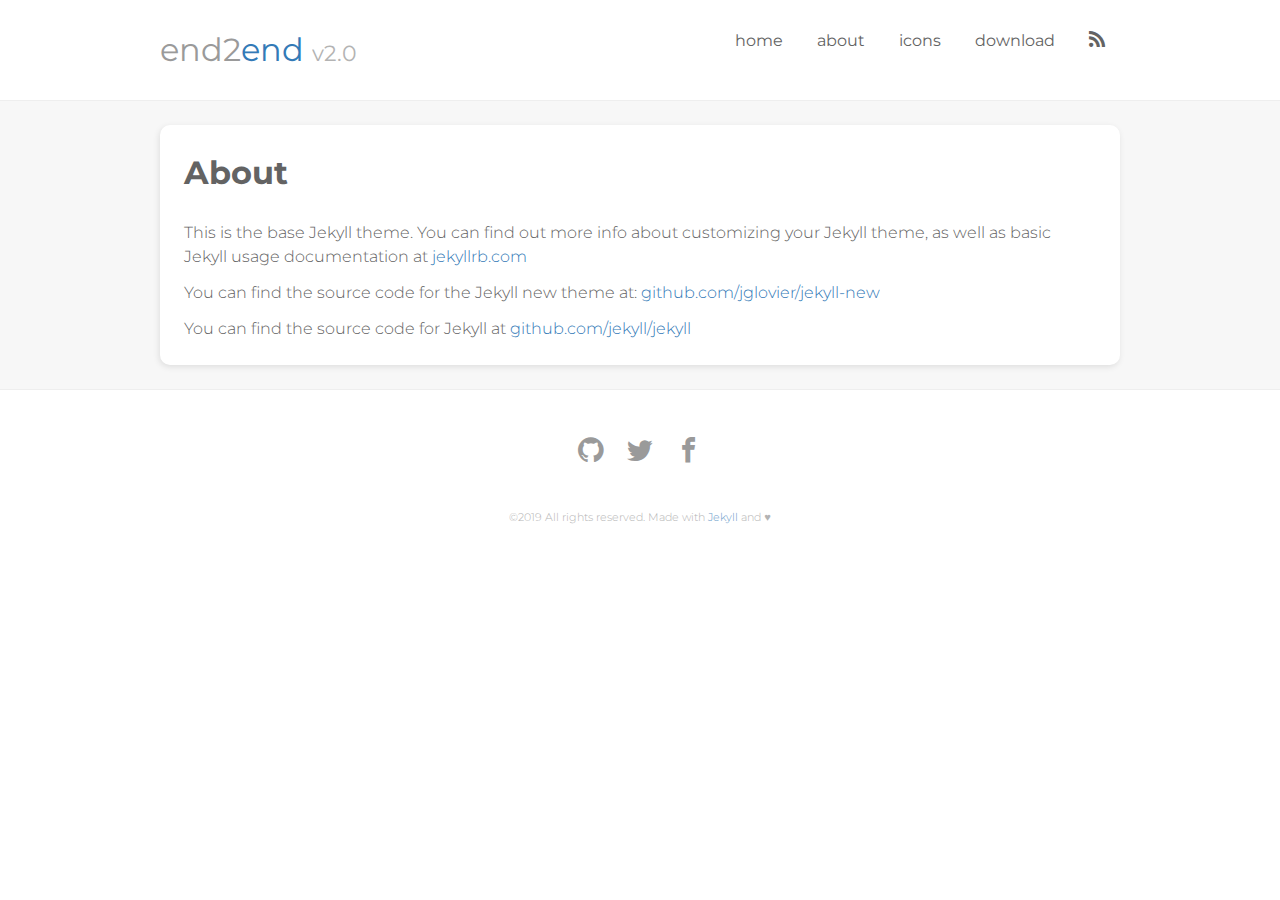
<file: about/index.html>
<!DOCTYPE html>
<html>
<head>
  <meta charset="utf-8">
<meta http-equiv="X-UA-Compatible" content="IE=edge">
<meta name="viewport" content="width=device-width, initial-scale=1">

<title>About</title>
<meta name="description" content="Stuff i make">

<link rel="stylesheet" href="/css/main.css">
<link rel="canonical" href="cvmcosta.github.io/about/">
<link rel="alternate" type="application/rss+xml" title="CVM" href="cvmcosta.github.io/feed.xml" />

<script>
  (function(i,s,o,g,r,a,m){i['GoogleAnalyticsObject']=r;i[r]=i[r]||function(){
  (i[r].q=i[r].q||[]).push(arguments)},i[r].l=1*new Date();a=s.createElement(o),
  m=s.getElementsByTagName(o)[0];a.async=1;a.src=g;m.parentNode.insertBefore(a,m)
  })(window,document,'script','//www.google-analytics.com/analytics.js','ga');

  ga('create', '', 'auto');
  ga('send', 'pageview');
</script>


</head>
<body>
  <header class="site-header">
  <div class="container">
    <input type="checkbox" id="toggleNavbar">
    <h1 class="logo"><a href="/">end2<span>end</span> <small>v2.0</small></a></h1>
    <label for="toggleNavbar" role="button" class="toggle-navbar-button">
      <i class="icon icon-menu"></i>
      <i class="icon icon-cross"></i>
    </label>
    <nav class="navbar">
      <ul>
        <li><a href="/" title="Home">Home</a></li>
        
          <li><a href="/about" title="About">About</a></li>
        
          <li><a href="/icons" title="Icons">Icons</a></li>
        
        <li><a href="https://github.com/Cvmcosta/cvmcosta.github.io/archive/master.zip" title="Download">Download</a></li>
        <li><a href="/feed.xml" target="_blank"><i class="icon icon-rss"></i></a></li>
      </ul>
    </nav>
  </div>
</header>


<main class="main-container">
  <div class="container">
    <article role="article" class="page card">

  <header class="post-header">
    <h1 class="post-title">About</h1>
  </header>

  <div class="post-content">
    <p>This is the base Jekyll theme. You can find out more info about customizing your Jekyll theme, as well as basic Jekyll usage documentation at <a href="http://jekyllrb.com/">jekyllrb.com</a></p>

<p>You can find the source code for the Jekyll new theme at: <a href="https://github.com/jglovier/jekyll-new">github.com/jglovier/jekyll-new</a></p>

<p>You can find the source code for Jekyll at <a href="https://github.com/jekyll/jekyll">github.com/jekyll/jekyll</a></p>

  </div>

</article>

  </div>
</main>

<footer class="site-footer">
  <div class="container">
    <ul class="social">
  <li><a href="https://github.com/cvmcosta" target="_blank"><i class="icon icon-github"></i></a></li>
  <li><a href="https://twitter.com/cvmcosta" target="_blank"><i class="icon icon-twitter"></i></a></li>
  <li><a href="https://facebook.com/cvmcosta.monteiro" target="_blank"><i class="icon icon-facebook"></i></a></li>
</ul>
    <p class="txt-medium-gray">
      <small>&copy;2019 All rights reserved. Made with <a href="http://jekyllrb.com/" target="_blank">Jekyll</a> and ♥</small>
    </p>
  </div>
</footer>


  <a href="https://github.com/Cvmcosta" target="_blank" class="github-corner"><svg width="80" height="80" viewBox="0 0 250 250" style="fill:#337ab7; color:#fff; position: absolute; top: 0; border: 0; right: 0;"><path d="M0,0 L115,115 L130,115 L142,142 L250,250 L250,0 Z"></path><path d="M128.3,109.0 C113.8,99.7 119.0,89.6 119.0,89.6 C122.0,82.7 120.5,78.6 120.5,78.6 C119.2,72.0 123.4,76.3 123.4,76.3 C127.3,80.9 125.5,87.3 125.5,87.3 C122.9,97.6 130.6,101.9 134.4,103.2" fill="currentColor" style="transform-origin: 130px 106px;" class="octo-arm"></path><path d="M115.0,115.0 C114.9,115.1 118.7,116.5 119.8,115.4 L133.7,101.6 C136.9,99.2 139.9,98.4 142.2,98.6 C133.8,88.0 127.5,74.4 143.8,58.0 C148.5,53.4 154.0,51.2 159.7,51.0 C160.3,49.4 163.2,43.6 171.4,40.1 C171.4,40.1 176.1,42.5 178.8,56.2 C183.1,58.6 187.2,61.8 190.9,65.4 C194.5,69.0 197.7,73.2 200.1,77.6 C213.8,80.2 216.3,84.9 216.3,84.9 C212.7,93.1 206.9,96.0 205.4,96.6 C205.1,102.4 203.0,107.8 198.3,112.5 C181.9,128.9 168.3,122.5 157.7,114.1 C157.9,116.9 156.7,120.9 152.7,124.9 L141.0,136.5 C139.8,137.7 141.6,141.9 141.8,141.8 Z" fill="currentColor" class="octo-body"></path></svg></a>
</body>
</html>
</file>
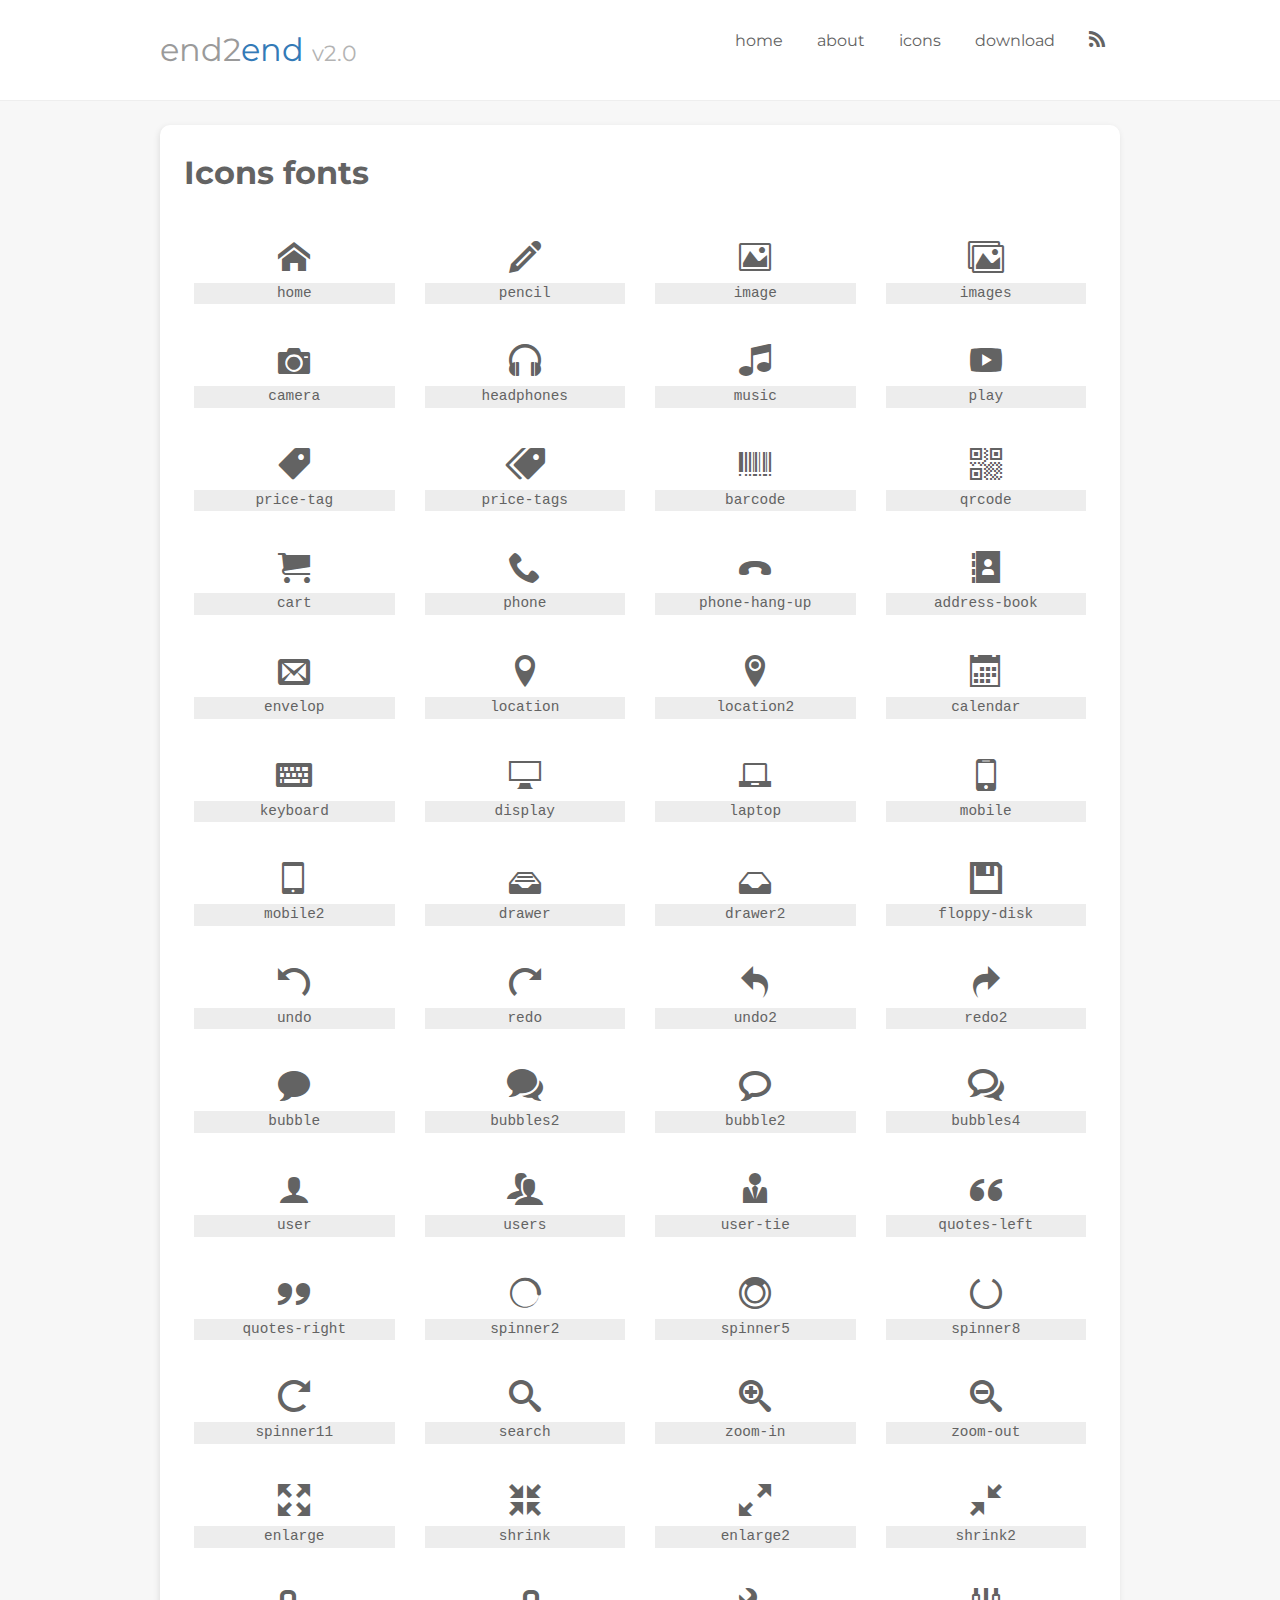
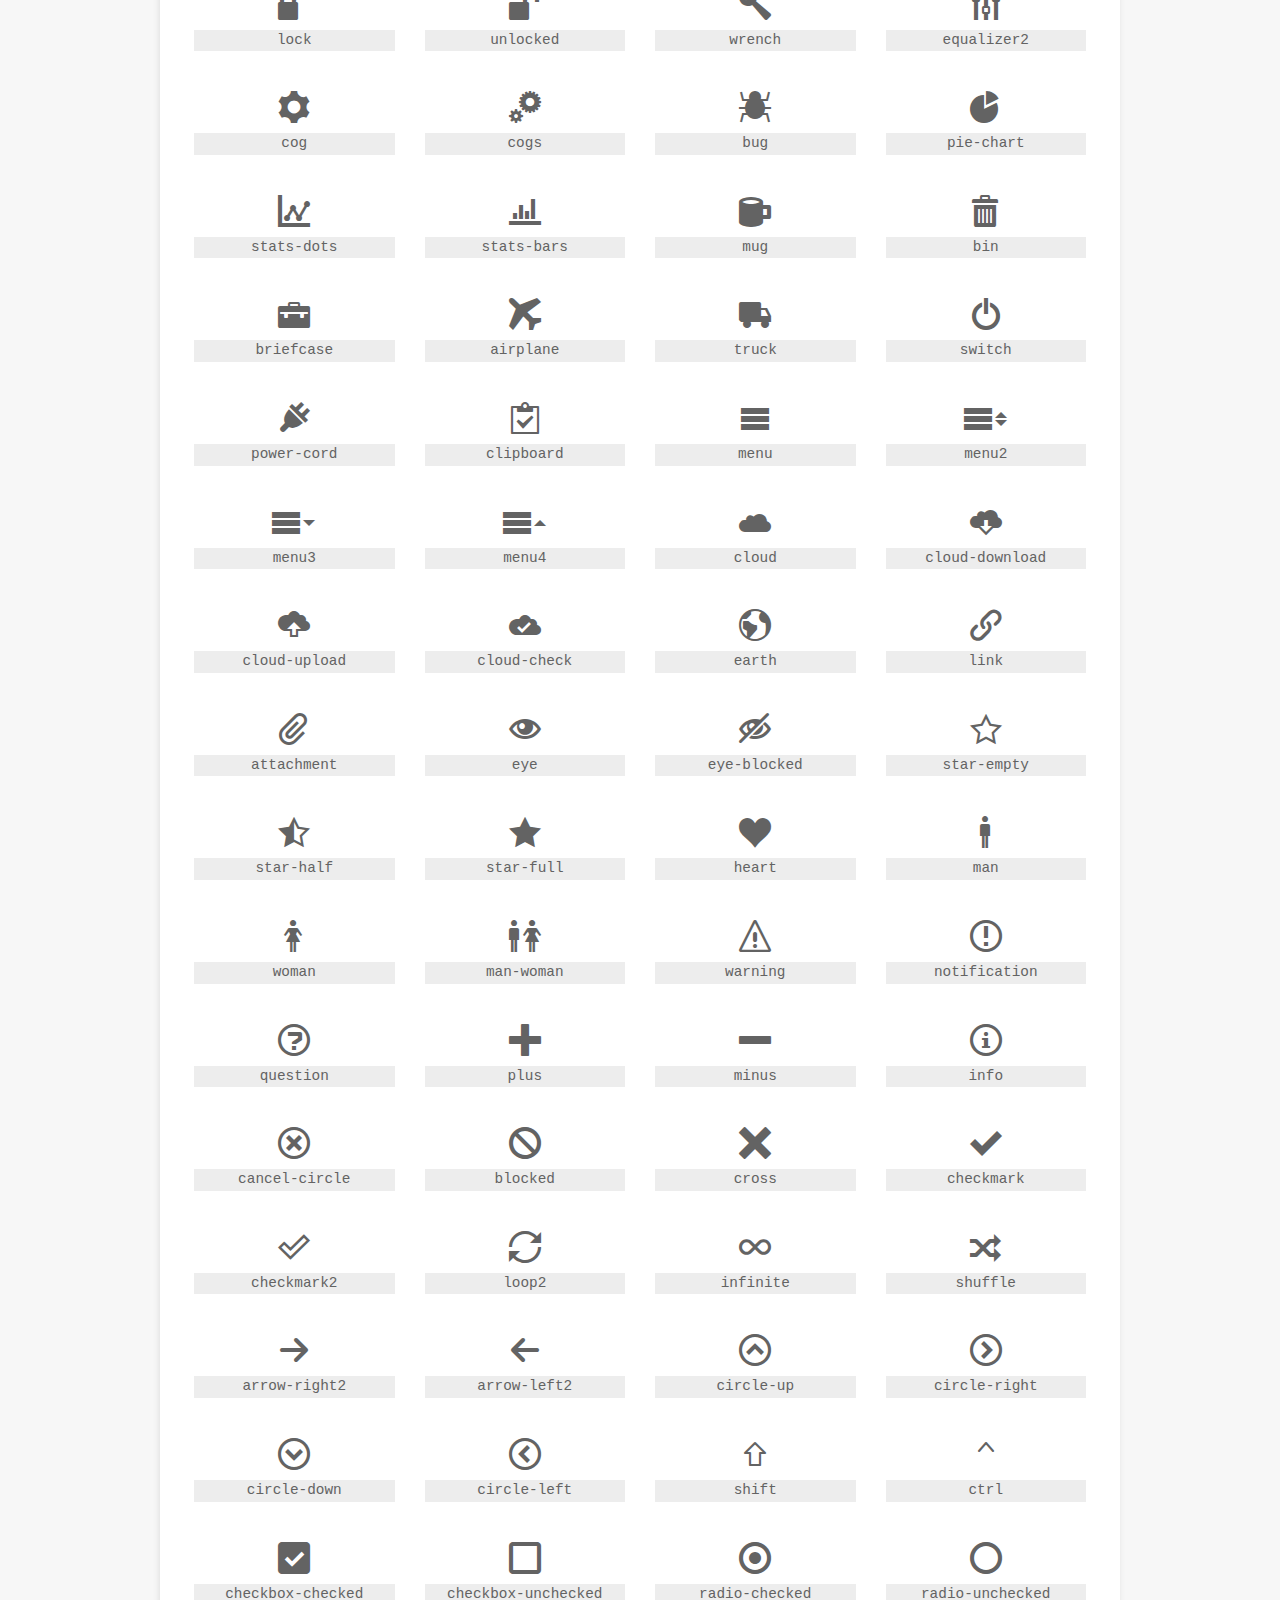
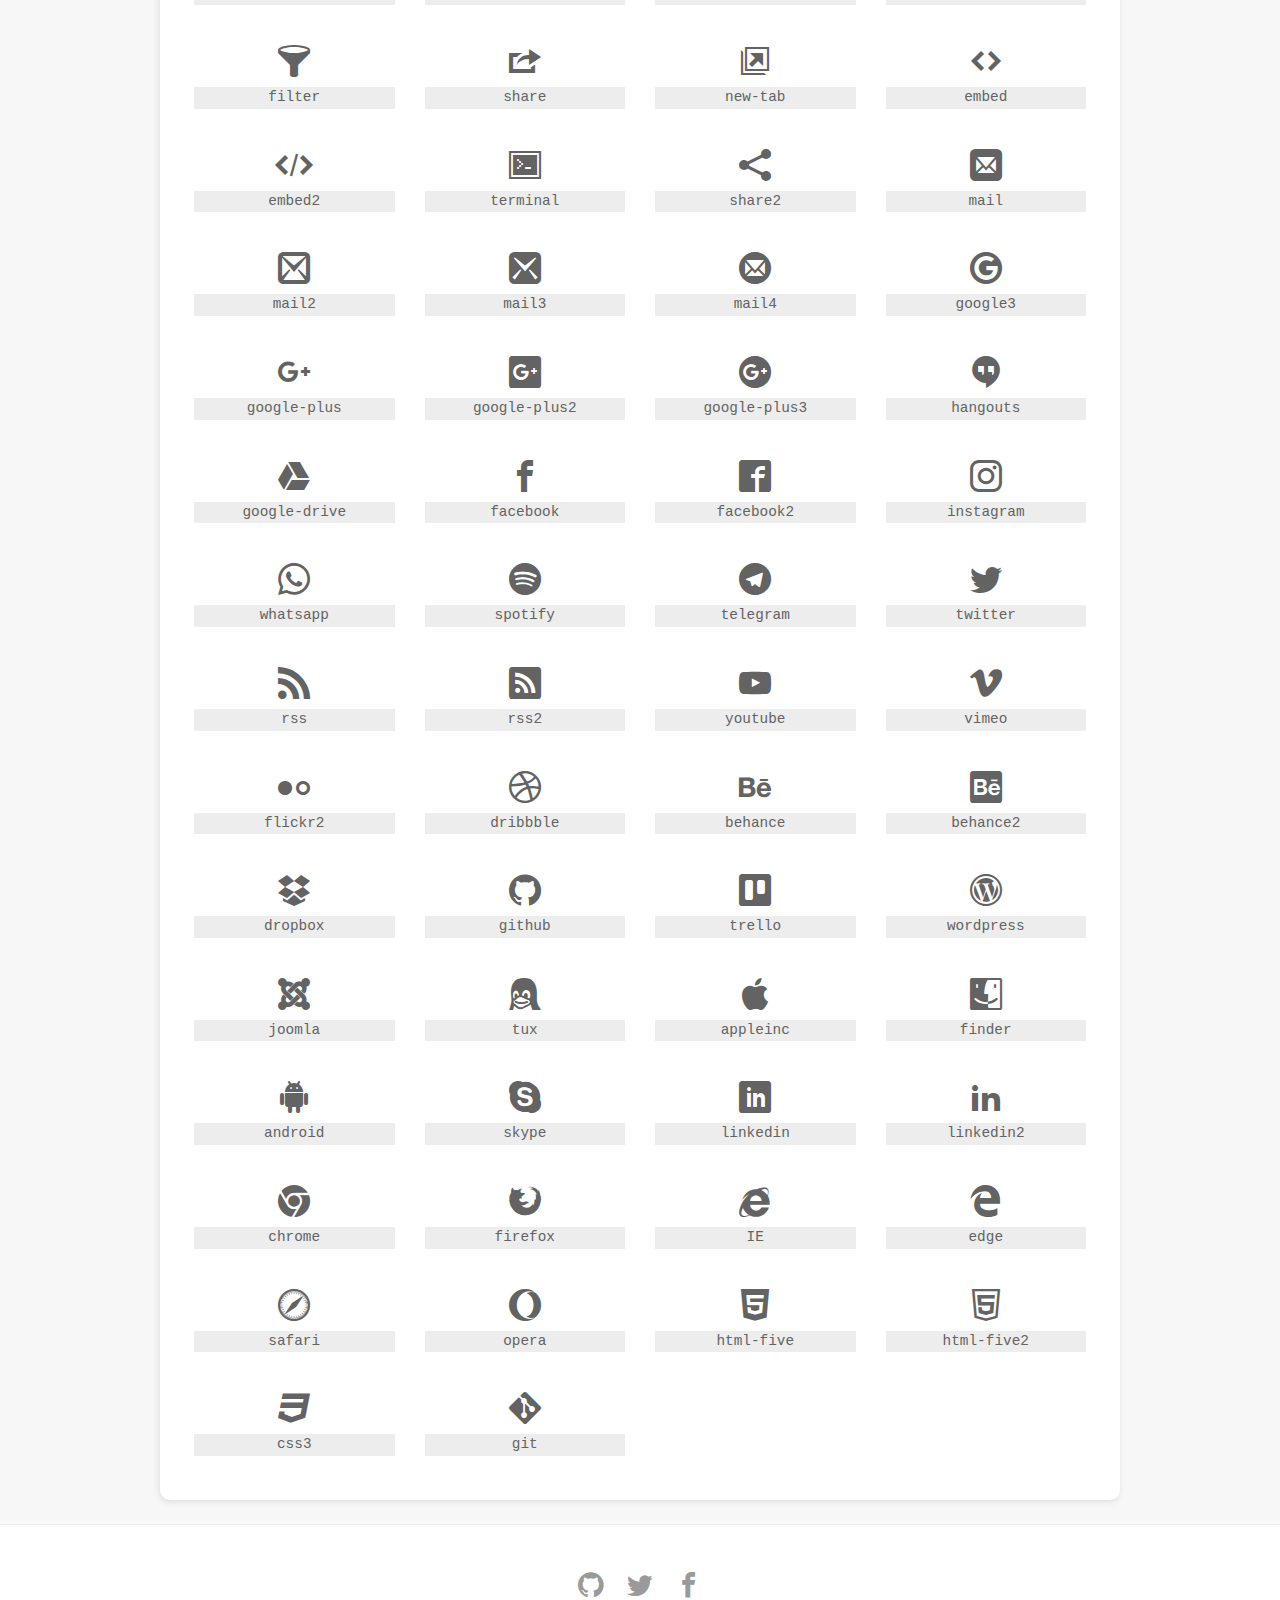
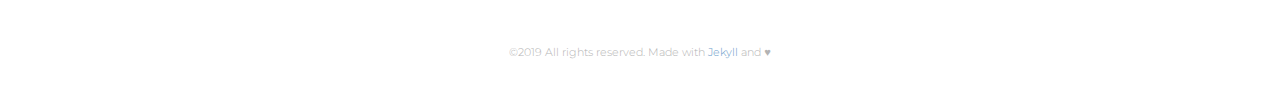
<file: icons/index.html>
<!DOCTYPE html>
<html>
<head>
  <meta charset="utf-8">
<meta http-equiv="X-UA-Compatible" content="IE=edge">
<meta name="viewport" content="width=device-width, initial-scale=1">

<title>Icons fonts</title>
<meta name="description" content="Stuff i make">

<link rel="stylesheet" href="/css/main.css">
<link rel="canonical" href="cvmcosta.github.io/icons/">
<link rel="alternate" type="application/rss+xml" title="CVM" href="cvmcosta.github.io/feed.xml" />

<script>
  (function(i,s,o,g,r,a,m){i['GoogleAnalyticsObject']=r;i[r]=i[r]||function(){
  (i[r].q=i[r].q||[]).push(arguments)},i[r].l=1*new Date();a=s.createElement(o),
  m=s.getElementsByTagName(o)[0];a.async=1;a.src=g;m.parentNode.insertBefore(a,m)
  })(window,document,'script','//www.google-analytics.com/analytics.js','ga');

  ga('create', '', 'auto');
  ga('send', 'pageview');
</script>


</head>
<body>
  <header class="site-header">
  <div class="container">
    <input type="checkbox" id="toggleNavbar">
    <h1 class="logo"><a href="/">end2<span>end</span> <small>v2.0</small></a></h1>
    <label for="toggleNavbar" role="button" class="toggle-navbar-button">
      <i class="icon icon-menu"></i>
      <i class="icon icon-cross"></i>
    </label>
    <nav class="navbar">
      <ul>
        <li><a href="/" title="Home">Home</a></li>
        
          <li><a href="/about" title="About">About</a></li>
        
          <li><a href="/icons" title="Icons">Icons</a></li>
        
        <li><a href="https://github.com/Cvmcosta/cvmcosta.github.io/archive/master.zip" title="Download">Download</a></li>
        <li><a href="/feed.xml" target="_blank"><i class="icon icon-rss"></i></a></li>
      </ul>
    </nav>
  </div>
</header>


<main class="main-container">
  <div class="container">
    <article role="article" class="page card">

  <header class="post-header">
    <h1 class="post-title">Icons fonts</h1>
  </header>

  <div class="post-content">
    <style>
  .icondemo {
    margin: 0;
    padding: 0;
    list-style: none;
    text-align: center;
    margin-left: -5px;
    margin-right: -5px;
  }
  .icondemo__item {
    width: 25%;
    float: left;
    padding: 0;
  }
  .icondemo__inner {
    margin: 5px;
    padding: 15px 10px;
    border-radius: 6px;
  }
  .icondemo__item .icon {
    display: inline-block;
    font-size: 2rem;
    margin-bottom: 10px;
    transition: transform .12s linear;
  }
  .icondemo__item:hover .icon {
    transform: scale(1.4)
  }
  .icondemo__item code {
    display: block;
  }
</style>

<ul class="icondemo">
  
    <li class="icondemo__item">
      <div class="icondemo__inner">
        <i class="icon icon-home"></i>
        <code>home</code>
      </div>
    </li>
  
    <li class="icondemo__item">
      <div class="icondemo__inner">
        <i class="icon icon-pencil"></i>
        <code>pencil</code>
      </div>
    </li>
  
    <li class="icondemo__item">
      <div class="icondemo__inner">
        <i class="icon icon-image"></i>
        <code>image</code>
      </div>
    </li>
  
    <li class="icondemo__item">
      <div class="icondemo__inner">
        <i class="icon icon-images"></i>
        <code>images</code>
      </div>
    </li>
  
    <li class="icondemo__item">
      <div class="icondemo__inner">
        <i class="icon icon-camera"></i>
        <code>camera</code>
      </div>
    </li>
  
    <li class="icondemo__item">
      <div class="icondemo__inner">
        <i class="icon icon-headphones"></i>
        <code>headphones</code>
      </div>
    </li>
  
    <li class="icondemo__item">
      <div class="icondemo__inner">
        <i class="icon icon-music"></i>
        <code>music</code>
      </div>
    </li>
  
    <li class="icondemo__item">
      <div class="icondemo__inner">
        <i class="icon icon-play"></i>
        <code>play</code>
      </div>
    </li>
  
    <li class="icondemo__item">
      <div class="icondemo__inner">
        <i class="icon icon-price-tag"></i>
        <code>price-tag</code>
      </div>
    </li>
  
    <li class="icondemo__item">
      <div class="icondemo__inner">
        <i class="icon icon-price-tags"></i>
        <code>price-tags</code>
      </div>
    </li>
  
    <li class="icondemo__item">
      <div class="icondemo__inner">
        <i class="icon icon-barcode"></i>
        <code>barcode</code>
      </div>
    </li>
  
    <li class="icondemo__item">
      <div class="icondemo__inner">
        <i class="icon icon-qrcode"></i>
        <code>qrcode</code>
      </div>
    </li>
  
    <li class="icondemo__item">
      <div class="icondemo__inner">
        <i class="icon icon-cart"></i>
        <code>cart</code>
      </div>
    </li>
  
    <li class="icondemo__item">
      <div class="icondemo__inner">
        <i class="icon icon-phone"></i>
        <code>phone</code>
      </div>
    </li>
  
    <li class="icondemo__item">
      <div class="icondemo__inner">
        <i class="icon icon-phone-hang-up"></i>
        <code>phone-hang-up</code>
      </div>
    </li>
  
    <li class="icondemo__item">
      <div class="icondemo__inner">
        <i class="icon icon-address-book"></i>
        <code>address-book</code>
      </div>
    </li>
  
    <li class="icondemo__item">
      <div class="icondemo__inner">
        <i class="icon icon-envelop"></i>
        <code>envelop</code>
      </div>
    </li>
  
    <li class="icondemo__item">
      <div class="icondemo__inner">
        <i class="icon icon-location"></i>
        <code>location</code>
      </div>
    </li>
  
    <li class="icondemo__item">
      <div class="icondemo__inner">
        <i class="icon icon-location2"></i>
        <code>location2</code>
      </div>
    </li>
  
    <li class="icondemo__item">
      <div class="icondemo__inner">
        <i class="icon icon-calendar"></i>
        <code>calendar</code>
      </div>
    </li>
  
    <li class="icondemo__item">
      <div class="icondemo__inner">
        <i class="icon icon-keyboard"></i>
        <code>keyboard</code>
      </div>
    </li>
  
    <li class="icondemo__item">
      <div class="icondemo__inner">
        <i class="icon icon-display"></i>
        <code>display</code>
      </div>
    </li>
  
    <li class="icondemo__item">
      <div class="icondemo__inner">
        <i class="icon icon-laptop"></i>
        <code>laptop</code>
      </div>
    </li>
  
    <li class="icondemo__item">
      <div class="icondemo__inner">
        <i class="icon icon-mobile"></i>
        <code>mobile</code>
      </div>
    </li>
  
    <li class="icondemo__item">
      <div class="icondemo__inner">
        <i class="icon icon-mobile2"></i>
        <code>mobile2</code>
      </div>
    </li>
  
    <li class="icondemo__item">
      <div class="icondemo__inner">
        <i class="icon icon-drawer"></i>
        <code>drawer</code>
      </div>
    </li>
  
    <li class="icondemo__item">
      <div class="icondemo__inner">
        <i class="icon icon-drawer2"></i>
        <code>drawer2</code>
      </div>
    </li>
  
    <li class="icondemo__item">
      <div class="icondemo__inner">
        <i class="icon icon-floppy-disk"></i>
        <code>floppy-disk</code>
      </div>
    </li>
  
    <li class="icondemo__item">
      <div class="icondemo__inner">
        <i class="icon icon-undo"></i>
        <code>undo</code>
      </div>
    </li>
  
    <li class="icondemo__item">
      <div class="icondemo__inner">
        <i class="icon icon-redo"></i>
        <code>redo</code>
      </div>
    </li>
  
    <li class="icondemo__item">
      <div class="icondemo__inner">
        <i class="icon icon-undo2"></i>
        <code>undo2</code>
      </div>
    </li>
  
    <li class="icondemo__item">
      <div class="icondemo__inner">
        <i class="icon icon-redo2"></i>
        <code>redo2</code>
      </div>
    </li>
  
    <li class="icondemo__item">
      <div class="icondemo__inner">
        <i class="icon icon-bubble"></i>
        <code>bubble</code>
      </div>
    </li>
  
    <li class="icondemo__item">
      <div class="icondemo__inner">
        <i class="icon icon-bubbles2"></i>
        <code>bubbles2</code>
      </div>
    </li>
  
    <li class="icondemo__item">
      <div class="icondemo__inner">
        <i class="icon icon-bubble2"></i>
        <code>bubble2</code>
      </div>
    </li>
  
    <li class="icondemo__item">
      <div class="icondemo__inner">
        <i class="icon icon-bubbles4"></i>
        <code>bubbles4</code>
      </div>
    </li>
  
    <li class="icondemo__item">
      <div class="icondemo__inner">
        <i class="icon icon-user"></i>
        <code>user</code>
      </div>
    </li>
  
    <li class="icondemo__item">
      <div class="icondemo__inner">
        <i class="icon icon-users"></i>
        <code>users</code>
      </div>
    </li>
  
    <li class="icondemo__item">
      <div class="icondemo__inner">
        <i class="icon icon-user-tie"></i>
        <code>user-tie</code>
      </div>
    </li>
  
    <li class="icondemo__item">
      <div class="icondemo__inner">
        <i class="icon icon-quotes-left"></i>
        <code>quotes-left</code>
      </div>
    </li>
  
    <li class="icondemo__item">
      <div class="icondemo__inner">
        <i class="icon icon-quotes-right"></i>
        <code>quotes-right</code>
      </div>
    </li>
  
    <li class="icondemo__item">
      <div class="icondemo__inner">
        <i class="icon icon-spinner2"></i>
        <code>spinner2</code>
      </div>
    </li>
  
    <li class="icondemo__item">
      <div class="icondemo__inner">
        <i class="icon icon-spinner5"></i>
        <code>spinner5</code>
      </div>
    </li>
  
    <li class="icondemo__item">
      <div class="icondemo__inner">
        <i class="icon icon-spinner8"></i>
        <code>spinner8</code>
      </div>
    </li>
  
    <li class="icondemo__item">
      <div class="icondemo__inner">
        <i class="icon icon-spinner11"></i>
        <code>spinner11</code>
      </div>
    </li>
  
    <li class="icondemo__item">
      <div class="icondemo__inner">
        <i class="icon icon-search"></i>
        <code>search</code>
      </div>
    </li>
  
    <li class="icondemo__item">
      <div class="icondemo__inner">
        <i class="icon icon-zoom-in"></i>
        <code>zoom-in</code>
      </div>
    </li>
  
    <li class="icondemo__item">
      <div class="icondemo__inner">
        <i class="icon icon-zoom-out"></i>
        <code>zoom-out</code>
      </div>
    </li>
  
    <li class="icondemo__item">
      <div class="icondemo__inner">
        <i class="icon icon-enlarge"></i>
        <code>enlarge</code>
      </div>
    </li>
  
    <li class="icondemo__item">
      <div class="icondemo__inner">
        <i class="icon icon-shrink"></i>
        <code>shrink</code>
      </div>
    </li>
  
    <li class="icondemo__item">
      <div class="icondemo__inner">
        <i class="icon icon-enlarge2"></i>
        <code>enlarge2</code>
      </div>
    </li>
  
    <li class="icondemo__item">
      <div class="icondemo__inner">
        <i class="icon icon-shrink2"></i>
        <code>shrink2</code>
      </div>
    </li>
  
    <li class="icondemo__item">
      <div class="icondemo__inner">
        <i class="icon icon-lock"></i>
        <code>lock</code>
      </div>
    </li>
  
    <li class="icondemo__item">
      <div class="icondemo__inner">
        <i class="icon icon-unlocked"></i>
        <code>unlocked</code>
      </div>
    </li>
  
    <li class="icondemo__item">
      <div class="icondemo__inner">
        <i class="icon icon-wrench"></i>
        <code>wrench</code>
      </div>
    </li>
  
    <li class="icondemo__item">
      <div class="icondemo__inner">
        <i class="icon icon-equalizer2"></i>
        <code>equalizer2</code>
      </div>
    </li>
  
    <li class="icondemo__item">
      <div class="icondemo__inner">
        <i class="icon icon-cog"></i>
        <code>cog</code>
      </div>
    </li>
  
    <li class="icondemo__item">
      <div class="icondemo__inner">
        <i class="icon icon-cogs"></i>
        <code>cogs</code>
      </div>
    </li>
  
    <li class="icondemo__item">
      <div class="icondemo__inner">
        <i class="icon icon-bug"></i>
        <code>bug</code>
      </div>
    </li>
  
    <li class="icondemo__item">
      <div class="icondemo__inner">
        <i class="icon icon-pie-chart"></i>
        <code>pie-chart</code>
      </div>
    </li>
  
    <li class="icondemo__item">
      <div class="icondemo__inner">
        <i class="icon icon-stats-dots"></i>
        <code>stats-dots</code>
      </div>
    </li>
  
    <li class="icondemo__item">
      <div class="icondemo__inner">
        <i class="icon icon-stats-bars"></i>
        <code>stats-bars</code>
      </div>
    </li>
  
    <li class="icondemo__item">
      <div class="icondemo__inner">
        <i class="icon icon-mug"></i>
        <code>mug</code>
      </div>
    </li>
  
    <li class="icondemo__item">
      <div class="icondemo__inner">
        <i class="icon icon-bin"></i>
        <code>bin</code>
      </div>
    </li>
  
    <li class="icondemo__item">
      <div class="icondemo__inner">
        <i class="icon icon-briefcase"></i>
        <code>briefcase</code>
      </div>
    </li>
  
    <li class="icondemo__item">
      <div class="icondemo__inner">
        <i class="icon icon-airplane"></i>
        <code>airplane</code>
      </div>
    </li>
  
    <li class="icondemo__item">
      <div class="icondemo__inner">
        <i class="icon icon-truck"></i>
        <code>truck</code>
      </div>
    </li>
  
    <li class="icondemo__item">
      <div class="icondemo__inner">
        <i class="icon icon-switch"></i>
        <code>switch</code>
      </div>
    </li>
  
    <li class="icondemo__item">
      <div class="icondemo__inner">
        <i class="icon icon-power-cord"></i>
        <code>power-cord</code>
      </div>
    </li>
  
    <li class="icondemo__item">
      <div class="icondemo__inner">
        <i class="icon icon-clipboard"></i>
        <code>clipboard</code>
      </div>
    </li>
  
    <li class="icondemo__item">
      <div class="icondemo__inner">
        <i class="icon icon-menu"></i>
        <code>menu</code>
      </div>
    </li>
  
    <li class="icondemo__item">
      <div class="icondemo__inner">
        <i class="icon icon-menu2"></i>
        <code>menu2</code>
      </div>
    </li>
  
    <li class="icondemo__item">
      <div class="icondemo__inner">
        <i class="icon icon-menu3"></i>
        <code>menu3</code>
      </div>
    </li>
  
    <li class="icondemo__item">
      <div class="icondemo__inner">
        <i class="icon icon-menu4"></i>
        <code>menu4</code>
      </div>
    </li>
  
    <li class="icondemo__item">
      <div class="icondemo__inner">
        <i class="icon icon-cloud"></i>
        <code>cloud</code>
      </div>
    </li>
  
    <li class="icondemo__item">
      <div class="icondemo__inner">
        <i class="icon icon-cloud-download"></i>
        <code>cloud-download</code>
      </div>
    </li>
  
    <li class="icondemo__item">
      <div class="icondemo__inner">
        <i class="icon icon-cloud-upload"></i>
        <code>cloud-upload</code>
      </div>
    </li>
  
    <li class="icondemo__item">
      <div class="icondemo__inner">
        <i class="icon icon-cloud-check"></i>
        <code>cloud-check</code>
      </div>
    </li>
  
    <li class="icondemo__item">
      <div class="icondemo__inner">
        <i class="icon icon-earth"></i>
        <code>earth</code>
      </div>
    </li>
  
    <li class="icondemo__item">
      <div class="icondemo__inner">
        <i class="icon icon-link"></i>
        <code>link</code>
      </div>
    </li>
  
    <li class="icondemo__item">
      <div class="icondemo__inner">
        <i class="icon icon-attachment"></i>
        <code>attachment</code>
      </div>
    </li>
  
    <li class="icondemo__item">
      <div class="icondemo__inner">
        <i class="icon icon-eye"></i>
        <code>eye</code>
      </div>
    </li>
  
    <li class="icondemo__item">
      <div class="icondemo__inner">
        <i class="icon icon-eye-blocked"></i>
        <code>eye-blocked</code>
      </div>
    </li>
  
    <li class="icondemo__item">
      <div class="icondemo__inner">
        <i class="icon icon-star-empty"></i>
        <code>star-empty</code>
      </div>
    </li>
  
    <li class="icondemo__item">
      <div class="icondemo__inner">
        <i class="icon icon-star-half"></i>
        <code>star-half</code>
      </div>
    </li>
  
    <li class="icondemo__item">
      <div class="icondemo__inner">
        <i class="icon icon-star-full"></i>
        <code>star-full</code>
      </div>
    </li>
  
    <li class="icondemo__item">
      <div class="icondemo__inner">
        <i class="icon icon-heart"></i>
        <code>heart</code>
      </div>
    </li>
  
    <li class="icondemo__item">
      <div class="icondemo__inner">
        <i class="icon icon-man"></i>
        <code>man</code>
      </div>
    </li>
  
    <li class="icondemo__item">
      <div class="icondemo__inner">
        <i class="icon icon-woman"></i>
        <code>woman</code>
      </div>
    </li>
  
    <li class="icondemo__item">
      <div class="icondemo__inner">
        <i class="icon icon-man-woman"></i>
        <code>man-woman</code>
      </div>
    </li>
  
    <li class="icondemo__item">
      <div class="icondemo__inner">
        <i class="icon icon-warning"></i>
        <code>warning</code>
      </div>
    </li>
  
    <li class="icondemo__item">
      <div class="icondemo__inner">
        <i class="icon icon-notification"></i>
        <code>notification</code>
      </div>
    </li>
  
    <li class="icondemo__item">
      <div class="icondemo__inner">
        <i class="icon icon-question"></i>
        <code>question</code>
      </div>
    </li>
  
    <li class="icondemo__item">
      <div class="icondemo__inner">
        <i class="icon icon-plus"></i>
        <code>plus</code>
      </div>
    </li>
  
    <li class="icondemo__item">
      <div class="icondemo__inner">
        <i class="icon icon-minus"></i>
        <code>minus</code>
      </div>
    </li>
  
    <li class="icondemo__item">
      <div class="icondemo__inner">
        <i class="icon icon-info"></i>
        <code>info</code>
      </div>
    </li>
  
    <li class="icondemo__item">
      <div class="icondemo__inner">
        <i class="icon icon-cancel-circle"></i>
        <code>cancel-circle</code>
      </div>
    </li>
  
    <li class="icondemo__item">
      <div class="icondemo__inner">
        <i class="icon icon-blocked"></i>
        <code>blocked</code>
      </div>
    </li>
  
    <li class="icondemo__item">
      <div class="icondemo__inner">
        <i class="icon icon-cross"></i>
        <code>cross</code>
      </div>
    </li>
  
    <li class="icondemo__item">
      <div class="icondemo__inner">
        <i class="icon icon-checkmark"></i>
        <code>checkmark</code>
      </div>
    </li>
  
    <li class="icondemo__item">
      <div class="icondemo__inner">
        <i class="icon icon-checkmark2"></i>
        <code>checkmark2</code>
      </div>
    </li>
  
    <li class="icondemo__item">
      <div class="icondemo__inner">
        <i class="icon icon-loop2"></i>
        <code>loop2</code>
      </div>
    </li>
  
    <li class="icondemo__item">
      <div class="icondemo__inner">
        <i class="icon icon-infinite"></i>
        <code>infinite</code>
      </div>
    </li>
  
    <li class="icondemo__item">
      <div class="icondemo__inner">
        <i class="icon icon-shuffle"></i>
        <code>shuffle</code>
      </div>
    </li>
  
    <li class="icondemo__item">
      <div class="icondemo__inner">
        <i class="icon icon-arrow-right2"></i>
        <code>arrow-right2</code>
      </div>
    </li>
  
    <li class="icondemo__item">
      <div class="icondemo__inner">
        <i class="icon icon-arrow-left2"></i>
        <code>arrow-left2</code>
      </div>
    </li>
  
    <li class="icondemo__item">
      <div class="icondemo__inner">
        <i class="icon icon-circle-up"></i>
        <code>circle-up</code>
      </div>
    </li>
  
    <li class="icondemo__item">
      <div class="icondemo__inner">
        <i class="icon icon-circle-right"></i>
        <code>circle-right</code>
      </div>
    </li>
  
    <li class="icondemo__item">
      <div class="icondemo__inner">
        <i class="icon icon-circle-down"></i>
        <code>circle-down</code>
      </div>
    </li>
  
    <li class="icondemo__item">
      <div class="icondemo__inner">
        <i class="icon icon-circle-left"></i>
        <code>circle-left</code>
      </div>
    </li>
  
    <li class="icondemo__item">
      <div class="icondemo__inner">
        <i class="icon icon-shift"></i>
        <code>shift</code>
      </div>
    </li>
  
    <li class="icondemo__item">
      <div class="icondemo__inner">
        <i class="icon icon-ctrl"></i>
        <code>ctrl</code>
      </div>
    </li>
  
    <li class="icondemo__item">
      <div class="icondemo__inner">
        <i class="icon icon-checkbox-checked"></i>
        <code>checkbox-checked</code>
      </div>
    </li>
  
    <li class="icondemo__item">
      <div class="icondemo__inner">
        <i class="icon icon-checkbox-unchecked"></i>
        <code>checkbox-unchecked</code>
      </div>
    </li>
  
    <li class="icondemo__item">
      <div class="icondemo__inner">
        <i class="icon icon-radio-checked"></i>
        <code>radio-checked</code>
      </div>
    </li>
  
    <li class="icondemo__item">
      <div class="icondemo__inner">
        <i class="icon icon-radio-unchecked"></i>
        <code>radio-unchecked</code>
      </div>
    </li>
  
    <li class="icondemo__item">
      <div class="icondemo__inner">
        <i class="icon icon-filter"></i>
        <code>filter</code>
      </div>
    </li>
  
    <li class="icondemo__item">
      <div class="icondemo__inner">
        <i class="icon icon-share"></i>
        <code>share</code>
      </div>
    </li>
  
    <li class="icondemo__item">
      <div class="icondemo__inner">
        <i class="icon icon-new-tab"></i>
        <code>new-tab</code>
      </div>
    </li>
  
    <li class="icondemo__item">
      <div class="icondemo__inner">
        <i class="icon icon-embed"></i>
        <code>embed</code>
      </div>
    </li>
  
    <li class="icondemo__item">
      <div class="icondemo__inner">
        <i class="icon icon-embed2"></i>
        <code>embed2</code>
      </div>
    </li>
  
    <li class="icondemo__item">
      <div class="icondemo__inner">
        <i class="icon icon-terminal"></i>
        <code>terminal</code>
      </div>
    </li>
  
    <li class="icondemo__item">
      <div class="icondemo__inner">
        <i class="icon icon-share2"></i>
        <code>share2</code>
      </div>
    </li>
  
    <li class="icondemo__item">
      <div class="icondemo__inner">
        <i class="icon icon-mail"></i>
        <code>mail</code>
      </div>
    </li>
  
    <li class="icondemo__item">
      <div class="icondemo__inner">
        <i class="icon icon-mail2"></i>
        <code>mail2</code>
      </div>
    </li>
  
    <li class="icondemo__item">
      <div class="icondemo__inner">
        <i class="icon icon-mail3"></i>
        <code>mail3</code>
      </div>
    </li>
  
    <li class="icondemo__item">
      <div class="icondemo__inner">
        <i class="icon icon-mail4"></i>
        <code>mail4</code>
      </div>
    </li>
  
    <li class="icondemo__item">
      <div class="icondemo__inner">
        <i class="icon icon-google3"></i>
        <code>google3</code>
      </div>
    </li>
  
    <li class="icondemo__item">
      <div class="icondemo__inner">
        <i class="icon icon-google-plus"></i>
        <code>google-plus</code>
      </div>
    </li>
  
    <li class="icondemo__item">
      <div class="icondemo__inner">
        <i class="icon icon-google-plus2"></i>
        <code>google-plus2</code>
      </div>
    </li>
  
    <li class="icondemo__item">
      <div class="icondemo__inner">
        <i class="icon icon-google-plus3"></i>
        <code>google-plus3</code>
      </div>
    </li>
  
    <li class="icondemo__item">
      <div class="icondemo__inner">
        <i class="icon icon-hangouts"></i>
        <code>hangouts</code>
      </div>
    </li>
  
    <li class="icondemo__item">
      <div class="icondemo__inner">
        <i class="icon icon-google-drive"></i>
        <code>google-drive</code>
      </div>
    </li>
  
    <li class="icondemo__item">
      <div class="icondemo__inner">
        <i class="icon icon-facebook"></i>
        <code>facebook</code>
      </div>
    </li>
  
    <li class="icondemo__item">
      <div class="icondemo__inner">
        <i class="icon icon-facebook2"></i>
        <code>facebook2</code>
      </div>
    </li>
  
    <li class="icondemo__item">
      <div class="icondemo__inner">
        <i class="icon icon-instagram"></i>
        <code>instagram</code>
      </div>
    </li>
  
    <li class="icondemo__item">
      <div class="icondemo__inner">
        <i class="icon icon-whatsapp"></i>
        <code>whatsapp</code>
      </div>
    </li>
  
    <li class="icondemo__item">
      <div class="icondemo__inner">
        <i class="icon icon-spotify"></i>
        <code>spotify</code>
      </div>
    </li>
  
    <li class="icondemo__item">
      <div class="icondemo__inner">
        <i class="icon icon-telegram"></i>
        <code>telegram</code>
      </div>
    </li>
  
    <li class="icondemo__item">
      <div class="icondemo__inner">
        <i class="icon icon-twitter"></i>
        <code>twitter</code>
      </div>
    </li>
  
    <li class="icondemo__item">
      <div class="icondemo__inner">
        <i class="icon icon-rss"></i>
        <code>rss</code>
      </div>
    </li>
  
    <li class="icondemo__item">
      <div class="icondemo__inner">
        <i class="icon icon-rss2"></i>
        <code>rss2</code>
      </div>
    </li>
  
    <li class="icondemo__item">
      <div class="icondemo__inner">
        <i class="icon icon-youtube"></i>
        <code>youtube</code>
      </div>
    </li>
  
    <li class="icondemo__item">
      <div class="icondemo__inner">
        <i class="icon icon-vimeo"></i>
        <code>vimeo</code>
      </div>
    </li>
  
    <li class="icondemo__item">
      <div class="icondemo__inner">
        <i class="icon icon-flickr2"></i>
        <code>flickr2</code>
      </div>
    </li>
  
    <li class="icondemo__item">
      <div class="icondemo__inner">
        <i class="icon icon-dribbble"></i>
        <code>dribbble</code>
      </div>
    </li>
  
    <li class="icondemo__item">
      <div class="icondemo__inner">
        <i class="icon icon-behance"></i>
        <code>behance</code>
      </div>
    </li>
  
    <li class="icondemo__item">
      <div class="icondemo__inner">
        <i class="icon icon-behance2"></i>
        <code>behance2</code>
      </div>
    </li>
  
    <li class="icondemo__item">
      <div class="icondemo__inner">
        <i class="icon icon-dropbox"></i>
        <code>dropbox</code>
      </div>
    </li>
  
    <li class="icondemo__item">
      <div class="icondemo__inner">
        <i class="icon icon-github"></i>
        <code>github</code>
      </div>
    </li>
  
    <li class="icondemo__item">
      <div class="icondemo__inner">
        <i class="icon icon-trello"></i>
        <code>trello</code>
      </div>
    </li>
  
    <li class="icondemo__item">
      <div class="icondemo__inner">
        <i class="icon icon-wordpress"></i>
        <code>wordpress</code>
      </div>
    </li>
  
    <li class="icondemo__item">
      <div class="icondemo__inner">
        <i class="icon icon-joomla"></i>
        <code>joomla</code>
      </div>
    </li>
  
    <li class="icondemo__item">
      <div class="icondemo__inner">
        <i class="icon icon-tux"></i>
        <code>tux</code>
      </div>
    </li>
  
    <li class="icondemo__item">
      <div class="icondemo__inner">
        <i class="icon icon-appleinc"></i>
        <code>appleinc</code>
      </div>
    </li>
  
    <li class="icondemo__item">
      <div class="icondemo__inner">
        <i class="icon icon-finder"></i>
        <code>finder</code>
      </div>
    </li>
  
    <li class="icondemo__item">
      <div class="icondemo__inner">
        <i class="icon icon-android"></i>
        <code>android</code>
      </div>
    </li>
  
    <li class="icondemo__item">
      <div class="icondemo__inner">
        <i class="icon icon-skype"></i>
        <code>skype</code>
      </div>
    </li>
  
    <li class="icondemo__item">
      <div class="icondemo__inner">
        <i class="icon icon-linkedin"></i>
        <code>linkedin</code>
      </div>
    </li>
  
    <li class="icondemo__item">
      <div class="icondemo__inner">
        <i class="icon icon-linkedin2"></i>
        <code>linkedin2</code>
      </div>
    </li>
  
    <li class="icondemo__item">
      <div class="icondemo__inner">
        <i class="icon icon-chrome"></i>
        <code>chrome</code>
      </div>
    </li>
  
    <li class="icondemo__item">
      <div class="icondemo__inner">
        <i class="icon icon-firefox"></i>
        <code>firefox</code>
      </div>
    </li>
  
    <li class="icondemo__item">
      <div class="icondemo__inner">
        <i class="icon icon-IE"></i>
        <code>IE</code>
      </div>
    </li>
  
    <li class="icondemo__item">
      <div class="icondemo__inner">
        <i class="icon icon-edge"></i>
        <code>edge</code>
      </div>
    </li>
  
    <li class="icondemo__item">
      <div class="icondemo__inner">
        <i class="icon icon-safari"></i>
        <code>safari</code>
      </div>
    </li>
  
    <li class="icondemo__item">
      <div class="icondemo__inner">
        <i class="icon icon-opera"></i>
        <code>opera</code>
      </div>
    </li>
  
    <li class="icondemo__item">
      <div class="icondemo__inner">
        <i class="icon icon-html-five"></i>
        <code>html-five</code>
      </div>
    </li>
  
    <li class="icondemo__item">
      <div class="icondemo__inner">
        <i class="icon icon-html-five2"></i>
        <code>html-five2</code>
      </div>
    </li>
  
    <li class="icondemo__item">
      <div class="icondemo__inner">
        <i class="icon icon-css3"></i>
        <code>css3</code>
      </div>
    </li>
  
    <li class="icondemo__item">
      <div class="icondemo__inner">
        <i class="icon icon-git"></i>
        <code>git</code>
      </div>
    </li>
  
</ul>

<div class="clearfix"></div>

  </div>

</article>

  </div>
</main>

<footer class="site-footer">
  <div class="container">
    <ul class="social">
  <li><a href="https://github.com/cvmcosta" target="_blank"><i class="icon icon-github"></i></a></li>
  <li><a href="https://twitter.com/cvmcosta" target="_blank"><i class="icon icon-twitter"></i></a></li>
  <li><a href="https://facebook.com/cvmcosta.monteiro" target="_blank"><i class="icon icon-facebook"></i></a></li>
</ul>
    <p class="txt-medium-gray">
      <small>&copy;2019 All rights reserved. Made with <a href="http://jekyllrb.com/" target="_blank">Jekyll</a> and ♥</small>
    </p>
  </div>
</footer>


  <a href="https://github.com/Cvmcosta" target="_blank" class="github-corner"><svg width="80" height="80" viewBox="0 0 250 250" style="fill:#337ab7; color:#fff; position: absolute; top: 0; border: 0; right: 0;"><path d="M0,0 L115,115 L130,115 L142,142 L250,250 L250,0 Z"></path><path d="M128.3,109.0 C113.8,99.7 119.0,89.6 119.0,89.6 C122.0,82.7 120.5,78.6 120.5,78.6 C119.2,72.0 123.4,76.3 123.4,76.3 C127.3,80.9 125.5,87.3 125.5,87.3 C122.9,97.6 130.6,101.9 134.4,103.2" fill="currentColor" style="transform-origin: 130px 106px;" class="octo-arm"></path><path d="M115.0,115.0 C114.9,115.1 118.7,116.5 119.8,115.4 L133.7,101.6 C136.9,99.2 139.9,98.4 142.2,98.6 C133.8,88.0 127.5,74.4 143.8,58.0 C148.5,53.4 154.0,51.2 159.7,51.0 C160.3,49.4 163.2,43.6 171.4,40.1 C171.4,40.1 176.1,42.5 178.8,56.2 C183.1,58.6 187.2,61.8 190.9,65.4 C194.5,69.0 197.7,73.2 200.1,77.6 C213.8,80.2 216.3,84.9 216.3,84.9 C212.7,93.1 206.9,96.0 205.4,96.6 C205.1,102.4 203.0,107.8 198.3,112.5 C181.9,128.9 168.3,122.5 157.7,114.1 C157.9,116.9 156.7,120.9 152.7,124.9 L141.0,136.5 C139.8,137.7 141.6,141.9 141.8,141.8 Z" fill="currentColor" class="octo-body"></path></svg></a>
</body>
</html>
</file>
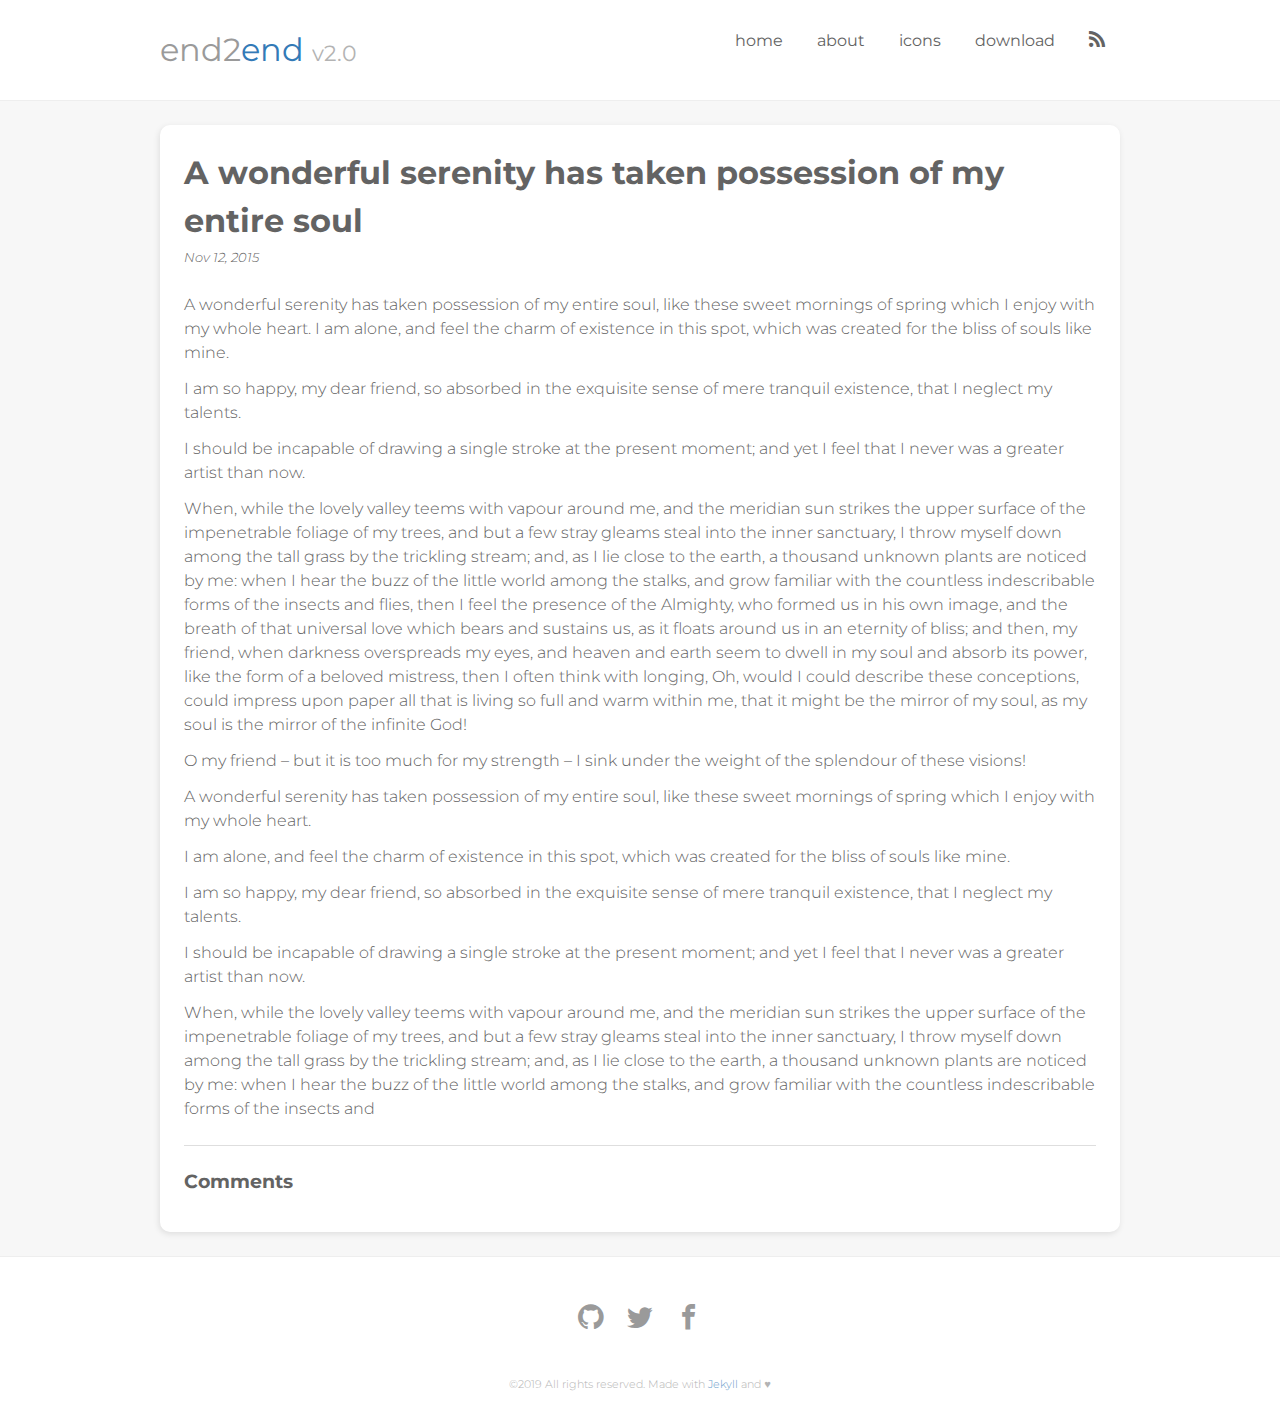
<file: blog/2015/a-wonderful-serenity-has-taken-possession-of-my-entire-soul/index.html>
<!DOCTYPE html>
<html>
<head>
  <meta charset="utf-8">
<meta http-equiv="X-UA-Compatible" content="IE=edge">
<meta name="viewport" content="width=device-width, initial-scale=1">

<title>A wonderful serenity has taken possession of my entire soul</title>
<meta name="description" content="A wonderful serenity has taken possession of my entire soul, like these sweet mornings of spring which I enjoy with my whole heart. I am alone, and feel the ...">

<link rel="stylesheet" href="/css/main.css">
<link rel="canonical" href="cvmcosta.github.io/blog/2015/a-wonderful-serenity-has-taken-possession-of-my-entire-soul/">
<link rel="alternate" type="application/rss+xml" title="CVM" href="cvmcosta.github.io/feed.xml" />

<script>
  (function(i,s,o,g,r,a,m){i['GoogleAnalyticsObject']=r;i[r]=i[r]||function(){
  (i[r].q=i[r].q||[]).push(arguments)},i[r].l=1*new Date();a=s.createElement(o),
  m=s.getElementsByTagName(o)[0];a.async=1;a.src=g;m.parentNode.insertBefore(a,m)
  })(window,document,'script','//www.google-analytics.com/analytics.js','ga');

  ga('create', '', 'auto');
  ga('send', 'pageview');
</script>


</head>
<body>
  <header class="site-header">
  <div class="container">
    <input type="checkbox" id="toggleNavbar">
    <h1 class="logo"><a href="/">end2<span>end</span> <small>v2.0</small></a></h1>
    <label for="toggleNavbar" role="button" class="toggle-navbar-button">
      <i class="icon icon-menu"></i>
      <i class="icon icon-cross"></i>
    </label>
    <nav class="navbar">
      <ul>
        <li><a href="/" title="Home">Home</a></li>
        
          <li><a href="/about" title="About">About</a></li>
        
          <li><a href="/icons" title="Icons">Icons</a></li>
        
        <li><a href="https://github.com/Cvmcosta/cvmcosta.github.io/archive/master.zip" title="Download">Download</a></li>
        <li><a href="/feed.xml" target="_blank"><i class="icon icon-rss"></i></a></li>
      </ul>
    </nav>
  </div>
</header>


<main class="main-container">
  <div class="container">
    <article role="article" class="post">

  <div class="card">
    <header class="post-header">
      <h1 class="post-title">A wonderful serenity has taken possession of my entire soul</h1>
      <em class="post-meta">
        <time>Nov 12, 2015</time>
      </em>
    </header>

    <div class="post-content">
      
      <p>A wonderful serenity has taken possession of my entire soul, like these sweet mornings of spring which I enjoy with my whole heart. I am alone, and feel the charm of existence in this spot, which was created for the bliss of souls like mine.</p>

<p>I am so happy, my dear friend, so absorbed in the exquisite sense of mere tranquil existence, that I neglect my talents.</p>

<p>I should be incapable of drawing a single stroke at the present moment; and yet I feel that I never was a greater artist than now.</p>

<p>When, while the lovely valley teems with vapour around me, and the meridian sun strikes the upper surface of the impenetrable foliage of my trees, and but a few stray gleams steal into the inner sanctuary, I throw myself down among the tall grass by the trickling stream; and, as I lie close to the earth, a thousand unknown plants are noticed by me: when I hear the buzz of the little world among the stalks, and grow familiar with the countless indescribable forms of the insects and flies, then I feel the presence of the Almighty, who formed us in his own image, and the breath of that universal love which bears and sustains us, as it floats around us in an eternity of bliss; and then, my friend, when darkness overspreads my eyes, and heaven and earth seem to dwell in my soul and absorb its power, like the form of a beloved mistress, then I often think with longing, Oh, would I could describe these conceptions, could impress upon paper all that is living so full and warm within me, that it might be the mirror of my soul, as my soul is the mirror of the infinite God!</p>

<p>O my friend – but it is too much for my strength – I sink under the weight of the splendour of these visions!</p>

<p>A wonderful serenity has taken possession of my entire soul, like these sweet mornings of spring which I enjoy with my whole heart.</p>

<p>I am alone, and feel the charm of existence in this spot, which was created for the bliss of souls like mine.</p>

<p>I am so happy, my dear friend, so absorbed in the exquisite sense of mere tranquil existence, that I neglect my talents.</p>

<p>I should be incapable of drawing a single stroke at the present moment; and yet I feel that I never was a greater artist than now.</p>

<p>When, while the lovely valley teems with vapour around me, and the meridian sun strikes the upper surface of the impenetrable foliage of my trees, and but a few stray gleams steal into the inner sanctuary, I throw myself down among the tall grass by the trickling stream; and, as I lie close to the earth, a thousand unknown plants are noticed by me: when I hear the buzz of the little world among the stalks, and grow familiar with the countless indescribable forms of the insects and</p>

    </div>

    
<hr>

<aside id="comments" class="disqus">
  <h3><i class="icon icon-comments-o"></i> Comments</h3>
  <div id="disqus_thread"></div>
  <script>
    var disqus_config = function() {
      this.page.url = 'cvmcosta.github.io/blog/2015/a-wonderful-serenity-has-taken-possession-of-my-entire-soul/';
      this.page.identifier = '/blog/2015/a-wonderful-serenity-has-taken-possession-of-my-entire-soul';
    };
    (function() {
      var d = document,
      s = d.createElement('script');
      s.src = '//.disqus.com/embed.js';
      s.setAttribute('data-timestamp', +new Date());
      (d.head || d.body).appendChild(s);
    })();
  </script>
  <noscript>Please enable JavaScript to view the <a href="https://disqus.com/?ref_noscript" rel="nofollow">comments powered by Disqus.</a></noscript>
</aside>


  </div>

</article>

  </div>
</main>

<footer class="site-footer">
  <div class="container">
    <ul class="social">
  <li><a href="https://github.com/cvmcosta" target="_blank"><i class="icon icon-github"></i></a></li>
  <li><a href="https://twitter.com/cvmcosta" target="_blank"><i class="icon icon-twitter"></i></a></li>
  <li><a href="https://facebook.com/cvmcosta.monteiro" target="_blank"><i class="icon icon-facebook"></i></a></li>
</ul>
    <p class="txt-medium-gray">
      <small>&copy;2019 All rights reserved. Made with <a href="http://jekyllrb.com/" target="_blank">Jekyll</a> and ♥</small>
    </p>
  </div>
</footer>


  <a href="https://github.com/Cvmcosta" target="_blank" class="github-corner"><svg width="80" height="80" viewBox="0 0 250 250" style="fill:#337ab7; color:#fff; position: absolute; top: 0; border: 0; right: 0;"><path d="M0,0 L115,115 L130,115 L142,142 L250,250 L250,0 Z"></path><path d="M128.3,109.0 C113.8,99.7 119.0,89.6 119.0,89.6 C122.0,82.7 120.5,78.6 120.5,78.6 C119.2,72.0 123.4,76.3 123.4,76.3 C127.3,80.9 125.5,87.3 125.5,87.3 C122.9,97.6 130.6,101.9 134.4,103.2" fill="currentColor" style="transform-origin: 130px 106px;" class="octo-arm"></path><path d="M115.0,115.0 C114.9,115.1 118.7,116.5 119.8,115.4 L133.7,101.6 C136.9,99.2 139.9,98.4 142.2,98.6 C133.8,88.0 127.5,74.4 143.8,58.0 C148.5,53.4 154.0,51.2 159.7,51.0 C160.3,49.4 163.2,43.6 171.4,40.1 C171.4,40.1 176.1,42.5 178.8,56.2 C183.1,58.6 187.2,61.8 190.9,65.4 C194.5,69.0 197.7,73.2 200.1,77.6 C213.8,80.2 216.3,84.9 216.3,84.9 C212.7,93.1 206.9,96.0 205.4,96.6 C205.1,102.4 203.0,107.8 198.3,112.5 C181.9,128.9 168.3,122.5 157.7,114.1 C157.9,116.9 156.7,120.9 152.7,124.9 L141.0,136.5 C139.8,137.7 141.6,141.9 141.8,141.8 Z" fill="currentColor" class="octo-body"></path></svg></a>
</body>
</html>
</file>
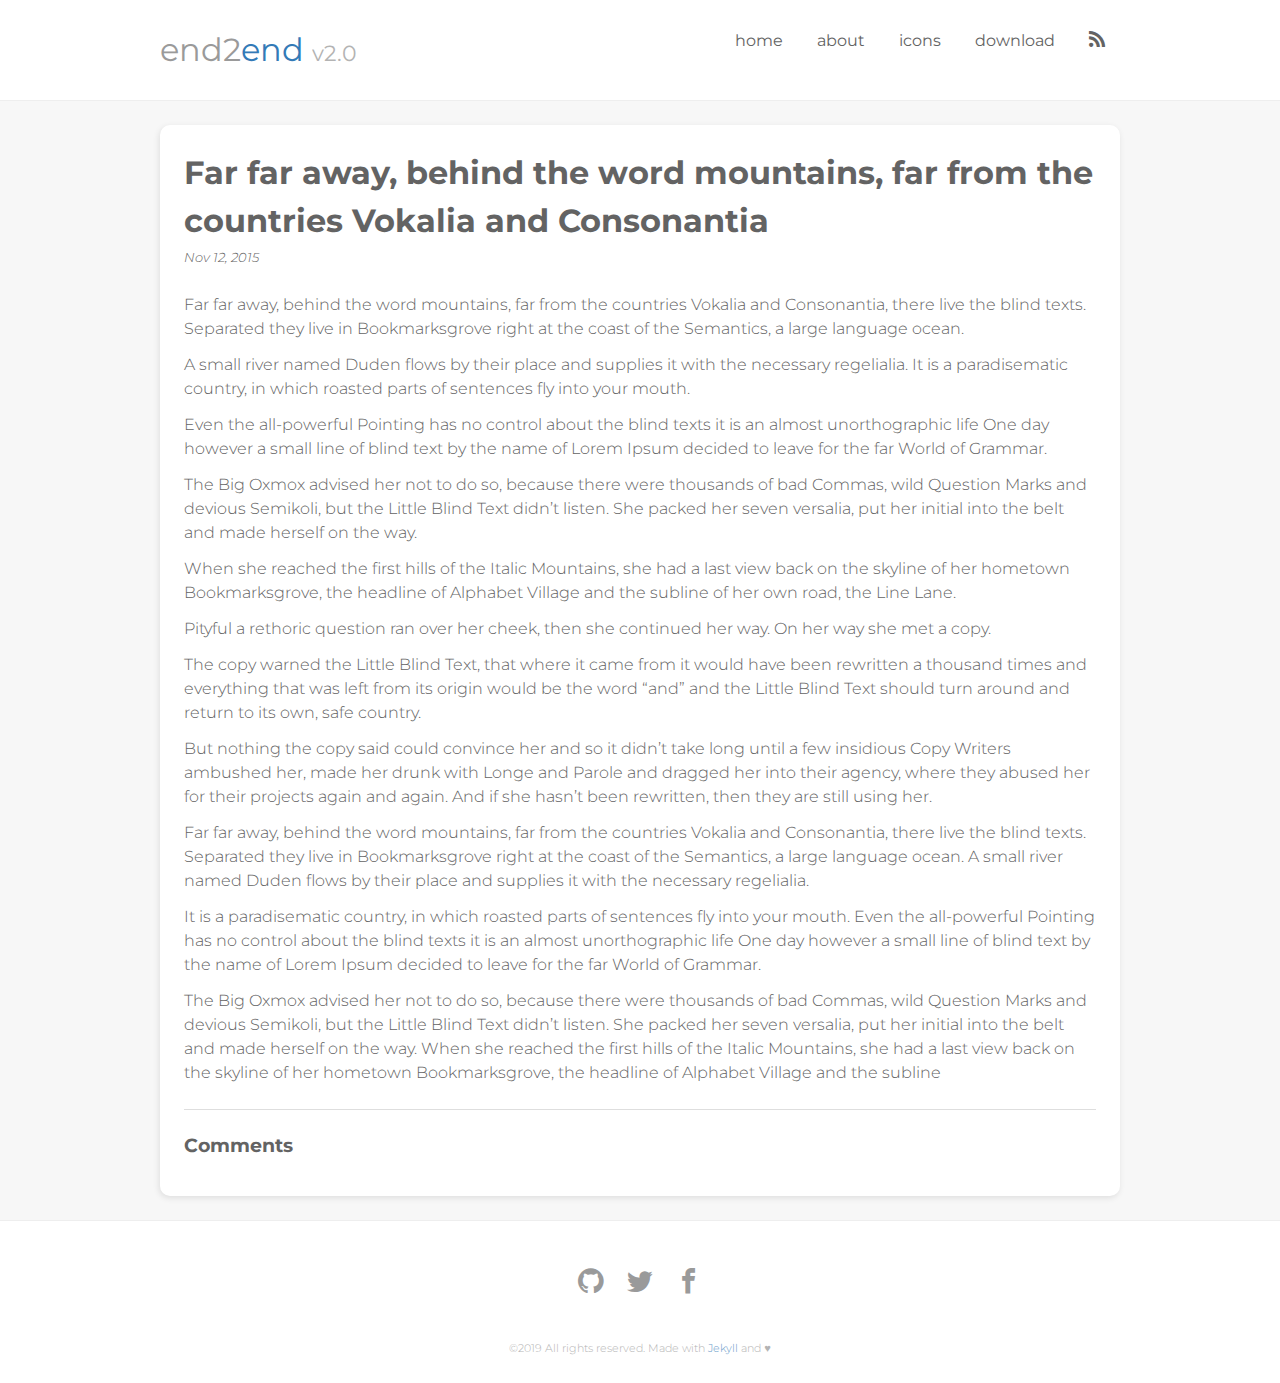
<file: blog/2015/far-far-away-behind-the-word-mountains-far-from-the-countries-vokalia-and-consonantia/index.html>
<!DOCTYPE html>
<html>
<head>
  <meta charset="utf-8">
<meta http-equiv="X-UA-Compatible" content="IE=edge">
<meta name="viewport" content="width=device-width, initial-scale=1">

<title>Far far away, behind the word mountains, far from the countries Vokalia and Consonantia</title>
<meta name="description" content="Far far away, behind the word mountains, far from the countries Vokalia and Consonantia, there live the blind texts. Separated they live in Bookmarksgrove ri...">

<link rel="stylesheet" href="/css/main.css">
<link rel="canonical" href="cvmcosta.github.io/blog/2015/far-far-away-behind-the-word-mountains-far-from-the-countries-vokalia-and-consonantia/">
<link rel="alternate" type="application/rss+xml" title="CVM" href="cvmcosta.github.io/feed.xml" />

<script>
  (function(i,s,o,g,r,a,m){i['GoogleAnalyticsObject']=r;i[r]=i[r]||function(){
  (i[r].q=i[r].q||[]).push(arguments)},i[r].l=1*new Date();a=s.createElement(o),
  m=s.getElementsByTagName(o)[0];a.async=1;a.src=g;m.parentNode.insertBefore(a,m)
  })(window,document,'script','//www.google-analytics.com/analytics.js','ga');

  ga('create', '', 'auto');
  ga('send', 'pageview');
</script>


</head>
<body>
  <header class="site-header">
  <div class="container">
    <input type="checkbox" id="toggleNavbar">
    <h1 class="logo"><a href="/">end2<span>end</span> <small>v2.0</small></a></h1>
    <label for="toggleNavbar" role="button" class="toggle-navbar-button">
      <i class="icon icon-menu"></i>
      <i class="icon icon-cross"></i>
    </label>
    <nav class="navbar">
      <ul>
        <li><a href="/" title="Home">Home</a></li>
        
          <li><a href="/about" title="About">About</a></li>
        
          <li><a href="/icons" title="Icons">Icons</a></li>
        
        <li><a href="https://github.com/Cvmcosta/cvmcosta.github.io/archive/master.zip" title="Download">Download</a></li>
        <li><a href="/feed.xml" target="_blank"><i class="icon icon-rss"></i></a></li>
      </ul>
    </nav>
  </div>
</header>


<main class="main-container">
  <div class="container">
    <article role="article" class="post">

  <div class="card">
    <header class="post-header">
      <h1 class="post-title">Far far away, behind the word mountains, far from the countries Vokalia and Consonantia</h1>
      <em class="post-meta">
        <time>Nov 12, 2015</time>
      </em>
    </header>

    <div class="post-content">
      
      <p>Far far away, behind the word mountains, far from the countries Vokalia and Consonantia, there live the blind texts. Separated they live in Bookmarksgrove right at the coast of the Semantics, a large language ocean.</p>

<p>A small river named Duden flows by their place and supplies it with the necessary regelialia. It is a paradisematic country, in which roasted parts of sentences fly into your mouth.</p>

<p>Even the all-powerful Pointing has no control about the blind texts it is an almost unorthographic life One day however a small line of blind text by the name of Lorem Ipsum decided to leave for the far World of Grammar.</p>

<p>The Big Oxmox advised her not to do so, because there were thousands of bad Commas, wild Question Marks and devious Semikoli, but the Little Blind Text didn’t listen. She packed her seven versalia, put her initial into the belt and made herself on the way.</p>

<p>When she reached the first hills of the Italic Mountains, she had a last view back on the skyline of her hometown Bookmarksgrove, the headline of Alphabet Village and the subline of her own road, the Line Lane.</p>

<p>Pityful a rethoric question ran over her cheek, then she continued her way. On her way she met a copy.</p>

<p>The copy warned the Little Blind Text, that where it came from it would have been rewritten a thousand times and everything that was left from its origin would be the word “and” and the Little Blind Text should turn around and return to its own, safe country.</p>

<p>But nothing the copy said could convince her and so it didn’t take long until a few insidious Copy Writers ambushed her, made her drunk with Longe and Parole and dragged her into their agency, where they abused her for their projects again and again. And if she hasn’t been rewritten, then they are still using her.</p>

<p>Far far away, behind the word mountains, far from the countries Vokalia and Consonantia, there live the blind texts. Separated they live in Bookmarksgrove right at the coast of the Semantics, a large language ocean. A small river named Duden flows by their place and supplies it with the necessary regelialia.</p>

<p>It is a paradisematic country, in which roasted parts of sentences fly into your mouth. Even the all-powerful Pointing has no control about the blind texts it is an almost unorthographic life One day however a small line of blind text by the name of Lorem Ipsum decided to leave for the far World of Grammar.</p>

<p>The Big Oxmox advised her not to do so, because there were thousands of bad Commas, wild Question Marks and devious Semikoli, but the Little Blind Text didn’t listen. She packed her seven versalia, put her initial into the belt and made herself on the way. When she reached the first hills of the Italic Mountains, she had a last view back on the skyline of her hometown Bookmarksgrove, the headline of Alphabet Village and the subline</p>

    </div>

    
<hr>

<aside id="comments" class="disqus">
  <h3><i class="icon icon-comments-o"></i> Comments</h3>
  <div id="disqus_thread"></div>
  <script>
    var disqus_config = function() {
      this.page.url = 'cvmcosta.github.io/blog/2015/far-far-away-behind-the-word-mountains-far-from-the-countries-vokalia-and-consonantia/';
      this.page.identifier = '/blog/2015/far-far-away-behind-the-word-mountains-far-from-the-countries-vokalia-and-consonantia';
    };
    (function() {
      var d = document,
      s = d.createElement('script');
      s.src = '//.disqus.com/embed.js';
      s.setAttribute('data-timestamp', +new Date());
      (d.head || d.body).appendChild(s);
    })();
  </script>
  <noscript>Please enable JavaScript to view the <a href="https://disqus.com/?ref_noscript" rel="nofollow">comments powered by Disqus.</a></noscript>
</aside>


  </div>

</article>

  </div>
</main>

<footer class="site-footer">
  <div class="container">
    <ul class="social">
  <li><a href="https://github.com/cvmcosta" target="_blank"><i class="icon icon-github"></i></a></li>
  <li><a href="https://twitter.com/cvmcosta" target="_blank"><i class="icon icon-twitter"></i></a></li>
  <li><a href="https://facebook.com/cvmcosta.monteiro" target="_blank"><i class="icon icon-facebook"></i></a></li>
</ul>
    <p class="txt-medium-gray">
      <small>&copy;2019 All rights reserved. Made with <a href="http://jekyllrb.com/" target="_blank">Jekyll</a> and ♥</small>
    </p>
  </div>
</footer>


  <a href="https://github.com/Cvmcosta" target="_blank" class="github-corner"><svg width="80" height="80" viewBox="0 0 250 250" style="fill:#337ab7; color:#fff; position: absolute; top: 0; border: 0; right: 0;"><path d="M0,0 L115,115 L130,115 L142,142 L250,250 L250,0 Z"></path><path d="M128.3,109.0 C113.8,99.7 119.0,89.6 119.0,89.6 C122.0,82.7 120.5,78.6 120.5,78.6 C119.2,72.0 123.4,76.3 123.4,76.3 C127.3,80.9 125.5,87.3 125.5,87.3 C122.9,97.6 130.6,101.9 134.4,103.2" fill="currentColor" style="transform-origin: 130px 106px;" class="octo-arm"></path><path d="M115.0,115.0 C114.9,115.1 118.7,116.5 119.8,115.4 L133.7,101.6 C136.9,99.2 139.9,98.4 142.2,98.6 C133.8,88.0 127.5,74.4 143.8,58.0 C148.5,53.4 154.0,51.2 159.7,51.0 C160.3,49.4 163.2,43.6 171.4,40.1 C171.4,40.1 176.1,42.5 178.8,56.2 C183.1,58.6 187.2,61.8 190.9,65.4 C194.5,69.0 197.7,73.2 200.1,77.6 C213.8,80.2 216.3,84.9 216.3,84.9 C212.7,93.1 206.9,96.0 205.4,96.6 C205.1,102.4 203.0,107.8 198.3,112.5 C181.9,128.9 168.3,122.5 157.7,114.1 C157.9,116.9 156.7,120.9 152.7,124.9 L141.0,136.5 C139.8,137.7 141.6,141.9 141.8,141.8 Z" fill="currentColor" class="octo-body"></path></svg></a>
</body>
</html>
</file>
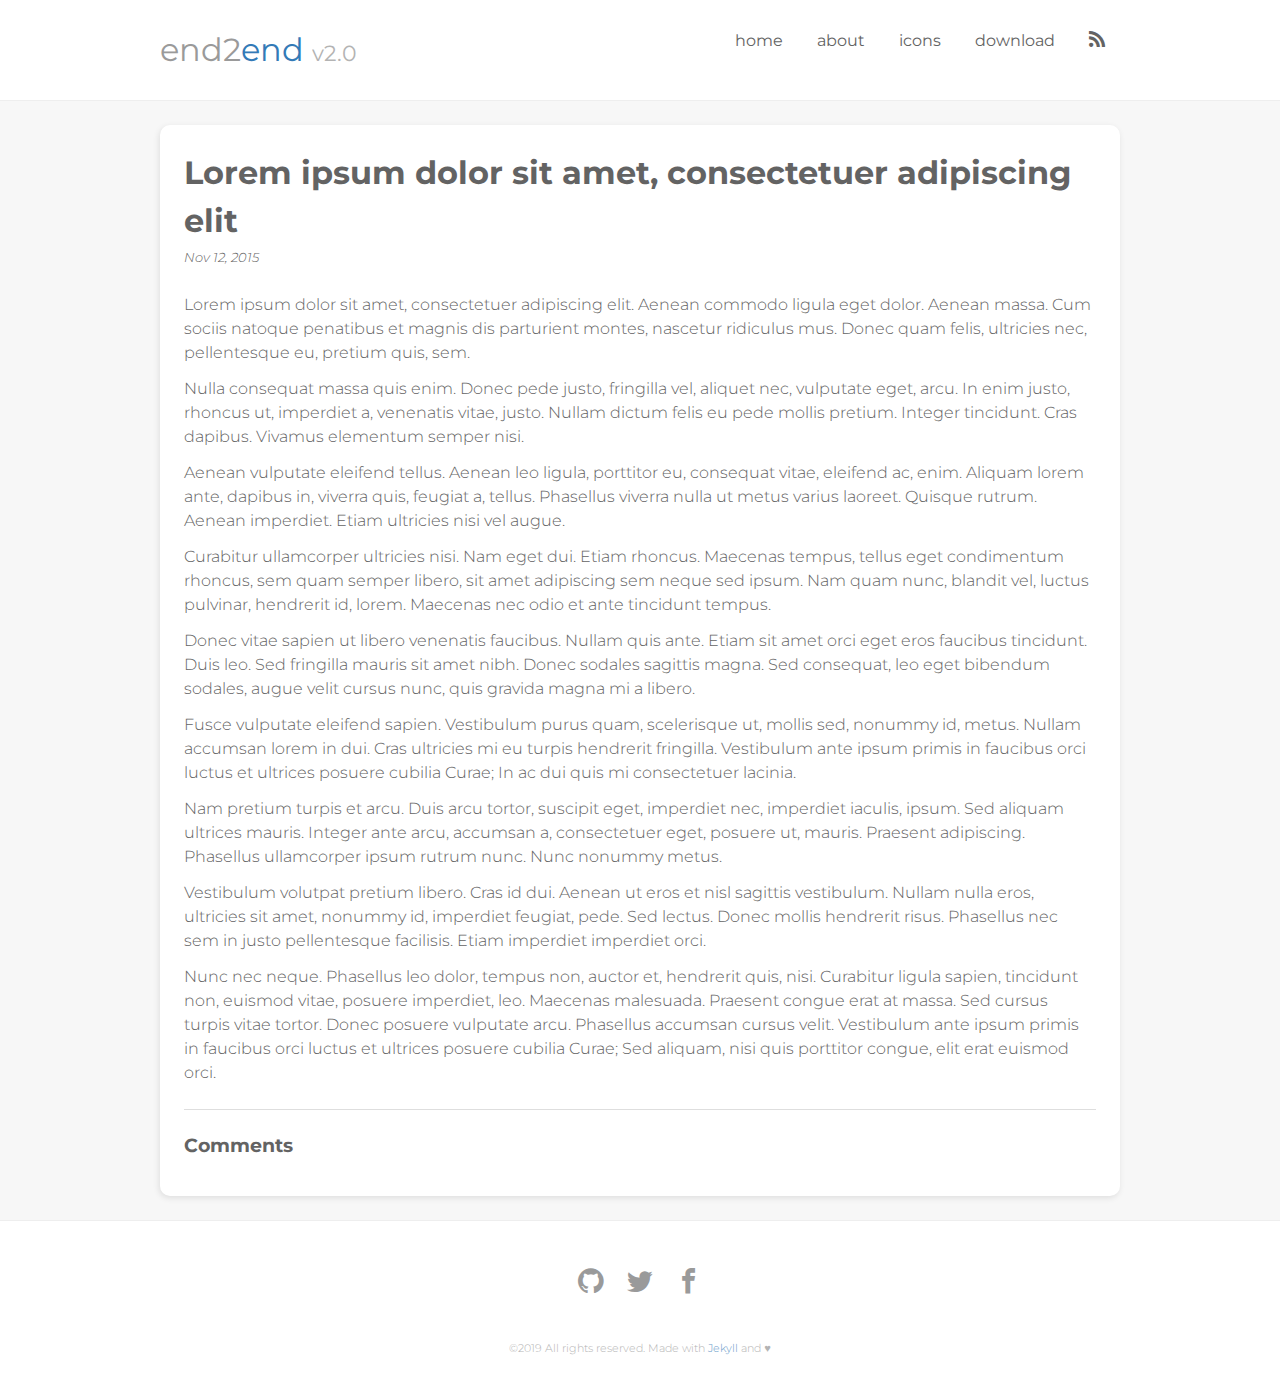
<file: blog/2015/lorem-ipsum-dolor-sit-amet-consectetuer-adipiscing-elit/index.html>
<!DOCTYPE html>
<html>
<head>
  <meta charset="utf-8">
<meta http-equiv="X-UA-Compatible" content="IE=edge">
<meta name="viewport" content="width=device-width, initial-scale=1">

<title>Lorem ipsum dolor sit amet, consectetuer adipiscing elit</title>
<meta name="description" content="Lorem ipsum dolor sit amet, consectetuer adipiscing elit. Aenean commodo ligula eget dolor. Aenean massa. Cum sociis natoque penatibus et magnis dis parturie...">

<link rel="stylesheet" href="/css/main.css">
<link rel="canonical" href="cvmcosta.github.io/blog/2015/lorem-ipsum-dolor-sit-amet-consectetuer-adipiscing-elit/">
<link rel="alternate" type="application/rss+xml" title="CVM" href="cvmcosta.github.io/feed.xml" />

<script>
  (function(i,s,o,g,r,a,m){i['GoogleAnalyticsObject']=r;i[r]=i[r]||function(){
  (i[r].q=i[r].q||[]).push(arguments)},i[r].l=1*new Date();a=s.createElement(o),
  m=s.getElementsByTagName(o)[0];a.async=1;a.src=g;m.parentNode.insertBefore(a,m)
  })(window,document,'script','//www.google-analytics.com/analytics.js','ga');

  ga('create', '', 'auto');
  ga('send', 'pageview');
</script>


</head>
<body>
  <header class="site-header">
  <div class="container">
    <input type="checkbox" id="toggleNavbar">
    <h1 class="logo"><a href="/">end2<span>end</span> <small>v2.0</small></a></h1>
    <label for="toggleNavbar" role="button" class="toggle-navbar-button">
      <i class="icon icon-menu"></i>
      <i class="icon icon-cross"></i>
    </label>
    <nav class="navbar">
      <ul>
        <li><a href="/" title="Home">Home</a></li>
        
          <li><a href="/about" title="About">About</a></li>
        
          <li><a href="/icons" title="Icons">Icons</a></li>
        
        <li><a href="https://github.com/Cvmcosta/cvmcosta.github.io/archive/master.zip" title="Download">Download</a></li>
        <li><a href="/feed.xml" target="_blank"><i class="icon icon-rss"></i></a></li>
      </ul>
    </nav>
  </div>
</header>


<main class="main-container">
  <div class="container">
    <article role="article" class="post">

  <div class="card">
    <header class="post-header">
      <h1 class="post-title">Lorem ipsum dolor sit amet, consectetuer adipiscing elit</h1>
      <em class="post-meta">
        <time>Nov 12, 2015</time>
      </em>
    </header>

    <div class="post-content">
      
      <p>Lorem ipsum dolor sit amet, consectetuer adipiscing elit. Aenean commodo ligula eget dolor. Aenean massa. Cum sociis natoque penatibus et magnis dis parturient montes, nascetur ridiculus mus. Donec quam felis, ultricies nec, pellentesque eu, pretium quis, sem.</p>

<p>Nulla consequat massa quis enim. Donec pede justo, fringilla vel, aliquet nec, vulputate eget, arcu. In enim justo, rhoncus ut, imperdiet a, venenatis vitae, justo. Nullam dictum felis eu pede mollis pretium. Integer tincidunt. Cras dapibus. Vivamus elementum semper nisi.</p>

<p>Aenean vulputate eleifend tellus. Aenean leo ligula, porttitor eu, consequat vitae, eleifend ac, enim. Aliquam lorem ante, dapibus in, viverra quis, feugiat a, tellus. Phasellus viverra nulla ut metus varius laoreet. Quisque rutrum. Aenean imperdiet. Etiam ultricies nisi vel augue.</p>

<p>Curabitur ullamcorper ultricies nisi. Nam eget dui. Etiam rhoncus. Maecenas tempus, tellus eget condimentum rhoncus, sem quam semper libero, sit amet adipiscing sem neque sed ipsum. Nam quam nunc, blandit vel, luctus pulvinar, hendrerit id, lorem. Maecenas nec odio et ante tincidunt tempus.</p>

<p>Donec vitae sapien ut libero venenatis faucibus. Nullam quis ante. Etiam sit amet orci eget eros faucibus tincidunt. Duis leo. Sed fringilla mauris sit amet nibh. Donec sodales sagittis magna. Sed consequat, leo eget bibendum sodales, augue velit cursus nunc, quis gravida magna mi a libero.</p>

<p>Fusce vulputate eleifend sapien. Vestibulum purus quam, scelerisque ut, mollis sed, nonummy id, metus. Nullam accumsan lorem in dui. Cras ultricies mi eu turpis hendrerit fringilla. Vestibulum ante ipsum primis in faucibus orci luctus et ultrices posuere cubilia Curae; In ac dui quis mi consectetuer lacinia.</p>

<p>Nam pretium turpis et arcu. Duis arcu tortor, suscipit eget, imperdiet nec, imperdiet iaculis, ipsum. Sed aliquam ultrices mauris. Integer ante arcu, accumsan a, consectetuer eget, posuere ut, mauris. Praesent adipiscing. Phasellus ullamcorper ipsum rutrum nunc. Nunc nonummy metus.</p>

<p>Vestibulum volutpat pretium libero. Cras id dui. Aenean ut eros et nisl sagittis vestibulum. Nullam nulla eros, ultricies sit amet, nonummy id, imperdiet feugiat, pede. Sed lectus. Donec mollis hendrerit risus. Phasellus nec sem in justo pellentesque facilisis. Etiam imperdiet imperdiet orci.</p>

<p>Nunc nec neque. Phasellus leo dolor, tempus non, auctor et, hendrerit quis, nisi. Curabitur ligula sapien, tincidunt non, euismod vitae, posuere imperdiet, leo. Maecenas malesuada. Praesent congue erat at massa. Sed cursus turpis vitae tortor. Donec posuere vulputate arcu. Phasellus accumsan cursus velit. Vestibulum ante ipsum primis in faucibus orci luctus et ultrices posuere cubilia Curae; Sed aliquam, nisi quis porttitor congue, elit erat euismod orci.</p>

    </div>

    
<hr>

<aside id="comments" class="disqus">
  <h3><i class="icon icon-comments-o"></i> Comments</h3>
  <div id="disqus_thread"></div>
  <script>
    var disqus_config = function() {
      this.page.url = 'cvmcosta.github.io/blog/2015/lorem-ipsum-dolor-sit-amet-consectetuer-adipiscing-elit/';
      this.page.identifier = '/blog/2015/lorem-ipsum-dolor-sit-amet-consectetuer-adipiscing-elit';
    };
    (function() {
      var d = document,
      s = d.createElement('script');
      s.src = '//.disqus.com/embed.js';
      s.setAttribute('data-timestamp', +new Date());
      (d.head || d.body).appendChild(s);
    })();
  </script>
  <noscript>Please enable JavaScript to view the <a href="https://disqus.com/?ref_noscript" rel="nofollow">comments powered by Disqus.</a></noscript>
</aside>


  </div>

</article>

  </div>
</main>

<footer class="site-footer">
  <div class="container">
    <ul class="social">
  <li><a href="https://github.com/cvmcosta" target="_blank"><i class="icon icon-github"></i></a></li>
  <li><a href="https://twitter.com/cvmcosta" target="_blank"><i class="icon icon-twitter"></i></a></li>
  <li><a href="https://facebook.com/cvmcosta.monteiro" target="_blank"><i class="icon icon-facebook"></i></a></li>
</ul>
    <p class="txt-medium-gray">
      <small>&copy;2019 All rights reserved. Made with <a href="http://jekyllrb.com/" target="_blank">Jekyll</a> and ♥</small>
    </p>
  </div>
</footer>


  <a href="https://github.com/Cvmcosta" target="_blank" class="github-corner"><svg width="80" height="80" viewBox="0 0 250 250" style="fill:#337ab7; color:#fff; position: absolute; top: 0; border: 0; right: 0;"><path d="M0,0 L115,115 L130,115 L142,142 L250,250 L250,0 Z"></path><path d="M128.3,109.0 C113.8,99.7 119.0,89.6 119.0,89.6 C122.0,82.7 120.5,78.6 120.5,78.6 C119.2,72.0 123.4,76.3 123.4,76.3 C127.3,80.9 125.5,87.3 125.5,87.3 C122.9,97.6 130.6,101.9 134.4,103.2" fill="currentColor" style="transform-origin: 130px 106px;" class="octo-arm"></path><path d="M115.0,115.0 C114.9,115.1 118.7,116.5 119.8,115.4 L133.7,101.6 C136.9,99.2 139.9,98.4 142.2,98.6 C133.8,88.0 127.5,74.4 143.8,58.0 C148.5,53.4 154.0,51.2 159.7,51.0 C160.3,49.4 163.2,43.6 171.4,40.1 C171.4,40.1 176.1,42.5 178.8,56.2 C183.1,58.6 187.2,61.8 190.9,65.4 C194.5,69.0 197.7,73.2 200.1,77.6 C213.8,80.2 216.3,84.9 216.3,84.9 C212.7,93.1 206.9,96.0 205.4,96.6 C205.1,102.4 203.0,107.8 198.3,112.5 C181.9,128.9 168.3,122.5 157.7,114.1 C157.9,116.9 156.7,120.9 152.7,124.9 L141.0,136.5 C139.8,137.7 141.6,141.9 141.8,141.8 Z" fill="currentColor" class="octo-body"></path></svg></a>
</body>
</html>
</file>
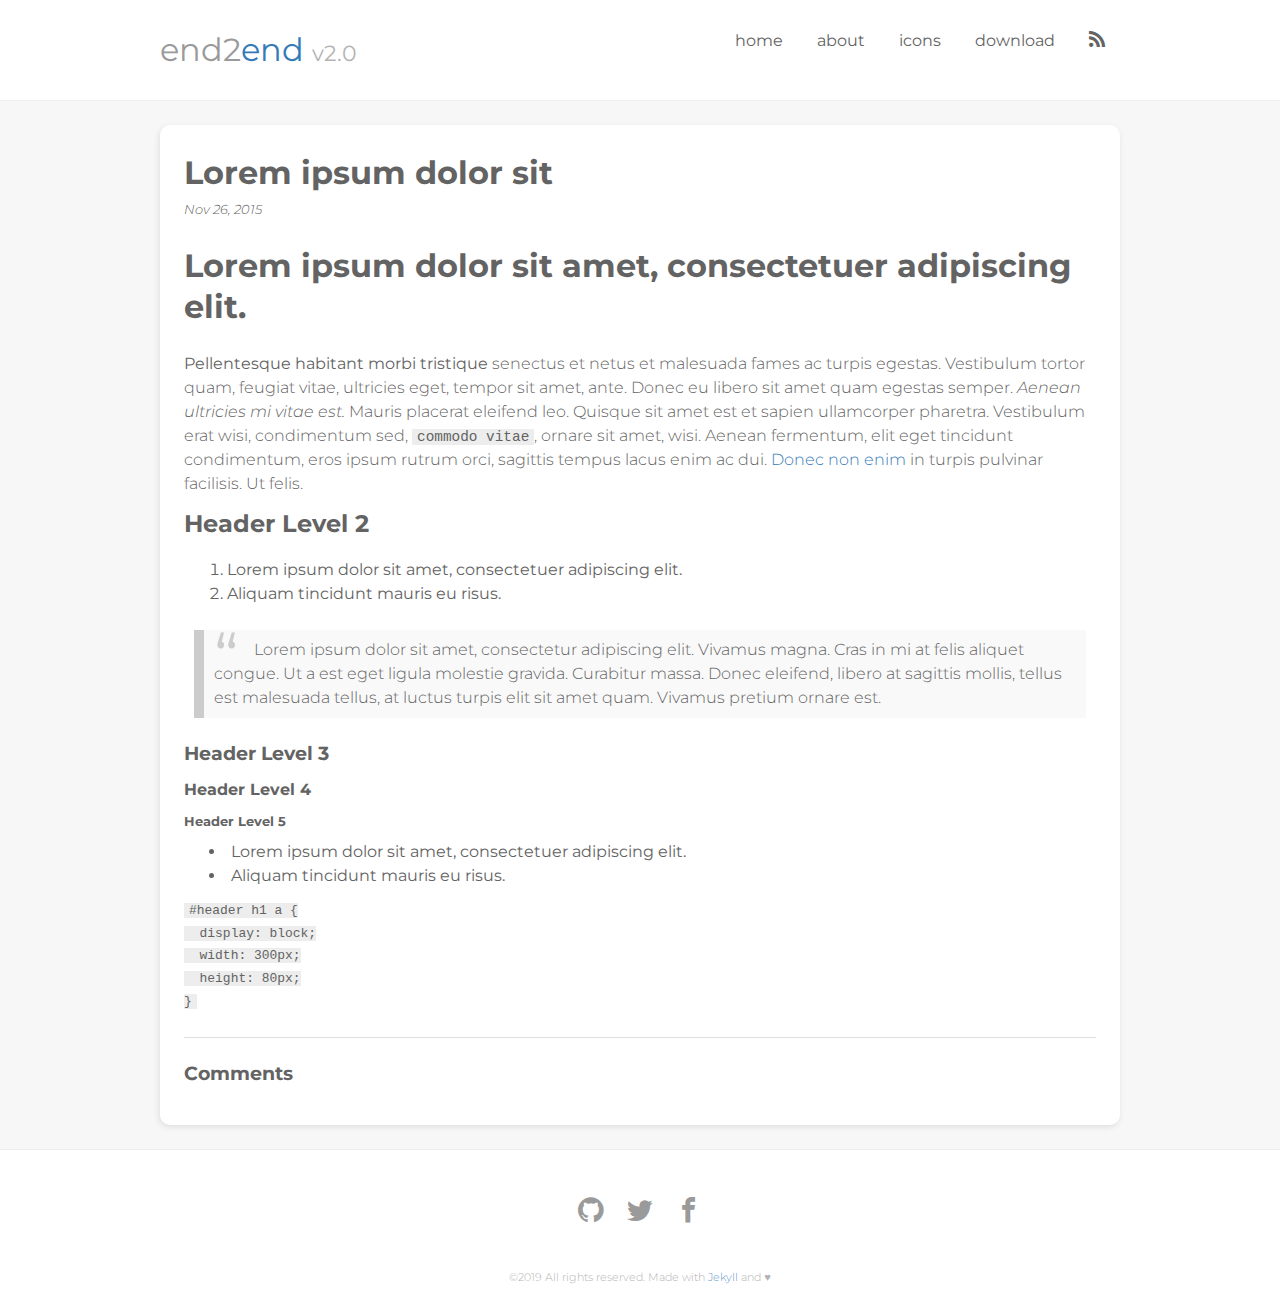
<file: blog/2015/lorem-ipsum-dolor-sit/index.html>
<!DOCTYPE html>
<html>
<head>
  <meta charset="utf-8">
<meta http-equiv="X-UA-Compatible" content="IE=edge">
<meta name="viewport" content="width=device-width, initial-scale=1">

<title>Lorem ipsum dolor sit</title>
<meta name="description" content="Lorem ipsum dolor sit amet, consectetuer adipiscing elit.">

<link rel="stylesheet" href="/css/main.css">
<link rel="canonical" href="cvmcosta.github.io/blog/2015/lorem-ipsum-dolor-sit/">
<link rel="alternate" type="application/rss+xml" title="CVM" href="cvmcosta.github.io/feed.xml" />

<script>
  (function(i,s,o,g,r,a,m){i['GoogleAnalyticsObject']=r;i[r]=i[r]||function(){
  (i[r].q=i[r].q||[]).push(arguments)},i[r].l=1*new Date();a=s.createElement(o),
  m=s.getElementsByTagName(o)[0];a.async=1;a.src=g;m.parentNode.insertBefore(a,m)
  })(window,document,'script','//www.google-analytics.com/analytics.js','ga');

  ga('create', '', 'auto');
  ga('send', 'pageview');
</script>


</head>
<body>
  <header class="site-header">
  <div class="container">
    <input type="checkbox" id="toggleNavbar">
    <h1 class="logo"><a href="/">end2<span>end</span> <small>v2.0</small></a></h1>
    <label for="toggleNavbar" role="button" class="toggle-navbar-button">
      <i class="icon icon-menu"></i>
      <i class="icon icon-cross"></i>
    </label>
    <nav class="navbar">
      <ul>
        <li><a href="/" title="Home">Home</a></li>
        
          <li><a href="/about" title="About">About</a></li>
        
          <li><a href="/icons" title="Icons">Icons</a></li>
        
        <li><a href="https://github.com/Cvmcosta/cvmcosta.github.io/archive/master.zip" title="Download">Download</a></li>
        <li><a href="/feed.xml" target="_blank"><i class="icon icon-rss"></i></a></li>
      </ul>
    </nav>
  </div>
</header>


<main class="main-container">
  <div class="container">
    <article role="article" class="post">

  <div class="card">
    <header class="post-header">
      <h1 class="post-title">Lorem ipsum dolor sit</h1>
      <em class="post-meta">
        <time>Nov 26, 2015</time>
      </em>
    </header>

    <div class="post-content">
      
      <h1>Lorem ipsum dolor sit amet, consectetuer adipiscing elit.</h1>

<p><strong>Pellentesque habitant morbi tristique</strong> senectus et netus et malesuada fames ac turpis egestas. Vestibulum tortor quam, feugiat vitae, ultricies eget, tempor sit amet, ante. Donec eu libero sit amet quam egestas semper. <em>Aenean ultricies mi vitae est.</em> Mauris placerat eleifend leo. Quisque sit amet est et sapien ullamcorper pharetra. Vestibulum erat wisi, condimentum sed, <code>commodo vitae</code>, ornare sit amet, wisi. Aenean fermentum, elit eget tincidunt condimentum, eros ipsum rutrum orci, sagittis tempus lacus enim ac dui. <a href="#">Donec non enim</a> in turpis pulvinar facilisis. Ut felis.</p>

<h2>Header Level 2</h2>

<ol>
  <li>Lorem ipsum dolor sit amet, consectetuer adipiscing elit.</li>
  <li>Aliquam tincidunt mauris eu risus.</li>
</ol>

<blockquote><p>Lorem ipsum dolor sit amet, consectetur adipiscing elit. Vivamus magna. Cras in mi at felis aliquet congue. Ut a est eget ligula molestie gravida. Curabitur massa. Donec eleifend, libero at sagittis mollis, tellus est malesuada tellus, at luctus turpis elit sit amet quam. Vivamus pretium ornare est.</p></blockquote>

<h3>Header Level 3</h3>

<h4>Header Level 4</h4>
<h5>Header Level 5</h5>

<ul>
  <li>Lorem ipsum dolor sit amet, consectetuer adipiscing elit.</li>
  <li>Aliquam tincidunt mauris eu risus.</li>
</ul>

<pre><code class="language-ruby">#header h1 a {
  display: block;
  width: 300px;
  height: 80px;
}
</code></pre>

    </div>

    
<hr>

<aside id="comments" class="disqus">
  <h3><i class="icon icon-comments-o"></i> Comments</h3>
  <div id="disqus_thread"></div>
  <script>
    var disqus_config = function() {
      this.page.url = 'cvmcosta.github.io/blog/2015/lorem-ipsum-dolor-sit/';
      this.page.identifier = '/blog/2015/lorem-ipsum-dolor-sit';
    };
    (function() {
      var d = document,
      s = d.createElement('script');
      s.src = '//.disqus.com/embed.js';
      s.setAttribute('data-timestamp', +new Date());
      (d.head || d.body).appendChild(s);
    })();
  </script>
  <noscript>Please enable JavaScript to view the <a href="https://disqus.com/?ref_noscript" rel="nofollow">comments powered by Disqus.</a></noscript>
</aside>


  </div>

</article>

  </div>
</main>

<footer class="site-footer">
  <div class="container">
    <ul class="social">
  <li><a href="https://github.com/cvmcosta" target="_blank"><i class="icon icon-github"></i></a></li>
  <li><a href="https://twitter.com/cvmcosta" target="_blank"><i class="icon icon-twitter"></i></a></li>
  <li><a href="https://facebook.com/cvmcosta.monteiro" target="_blank"><i class="icon icon-facebook"></i></a></li>
</ul>
    <p class="txt-medium-gray">
      <small>&copy;2019 All rights reserved. Made with <a href="http://jekyllrb.com/" target="_blank">Jekyll</a> and ♥</small>
    </p>
  </div>
</footer>


  <a href="https://github.com/Cvmcosta" target="_blank" class="github-corner"><svg width="80" height="80" viewBox="0 0 250 250" style="fill:#337ab7; color:#fff; position: absolute; top: 0; border: 0; right: 0;"><path d="M0,0 L115,115 L130,115 L142,142 L250,250 L250,0 Z"></path><path d="M128.3,109.0 C113.8,99.7 119.0,89.6 119.0,89.6 C122.0,82.7 120.5,78.6 120.5,78.6 C119.2,72.0 123.4,76.3 123.4,76.3 C127.3,80.9 125.5,87.3 125.5,87.3 C122.9,97.6 130.6,101.9 134.4,103.2" fill="currentColor" style="transform-origin: 130px 106px;" class="octo-arm"></path><path d="M115.0,115.0 C114.9,115.1 118.7,116.5 119.8,115.4 L133.7,101.6 C136.9,99.2 139.9,98.4 142.2,98.6 C133.8,88.0 127.5,74.4 143.8,58.0 C148.5,53.4 154.0,51.2 159.7,51.0 C160.3,49.4 163.2,43.6 171.4,40.1 C171.4,40.1 176.1,42.5 178.8,56.2 C183.1,58.6 187.2,61.8 190.9,65.4 C194.5,69.0 197.7,73.2 200.1,77.6 C213.8,80.2 216.3,84.9 216.3,84.9 C212.7,93.1 206.9,96.0 205.4,96.6 C205.1,102.4 203.0,107.8 198.3,112.5 C181.9,128.9 168.3,122.5 157.7,114.1 C157.9,116.9 156.7,120.9 152.7,124.9 L141.0,136.5 C139.8,137.7 141.6,141.9 141.8,141.8 Z" fill="currentColor" class="octo-body"></path></svg></a>
</body>
</html>
</file>
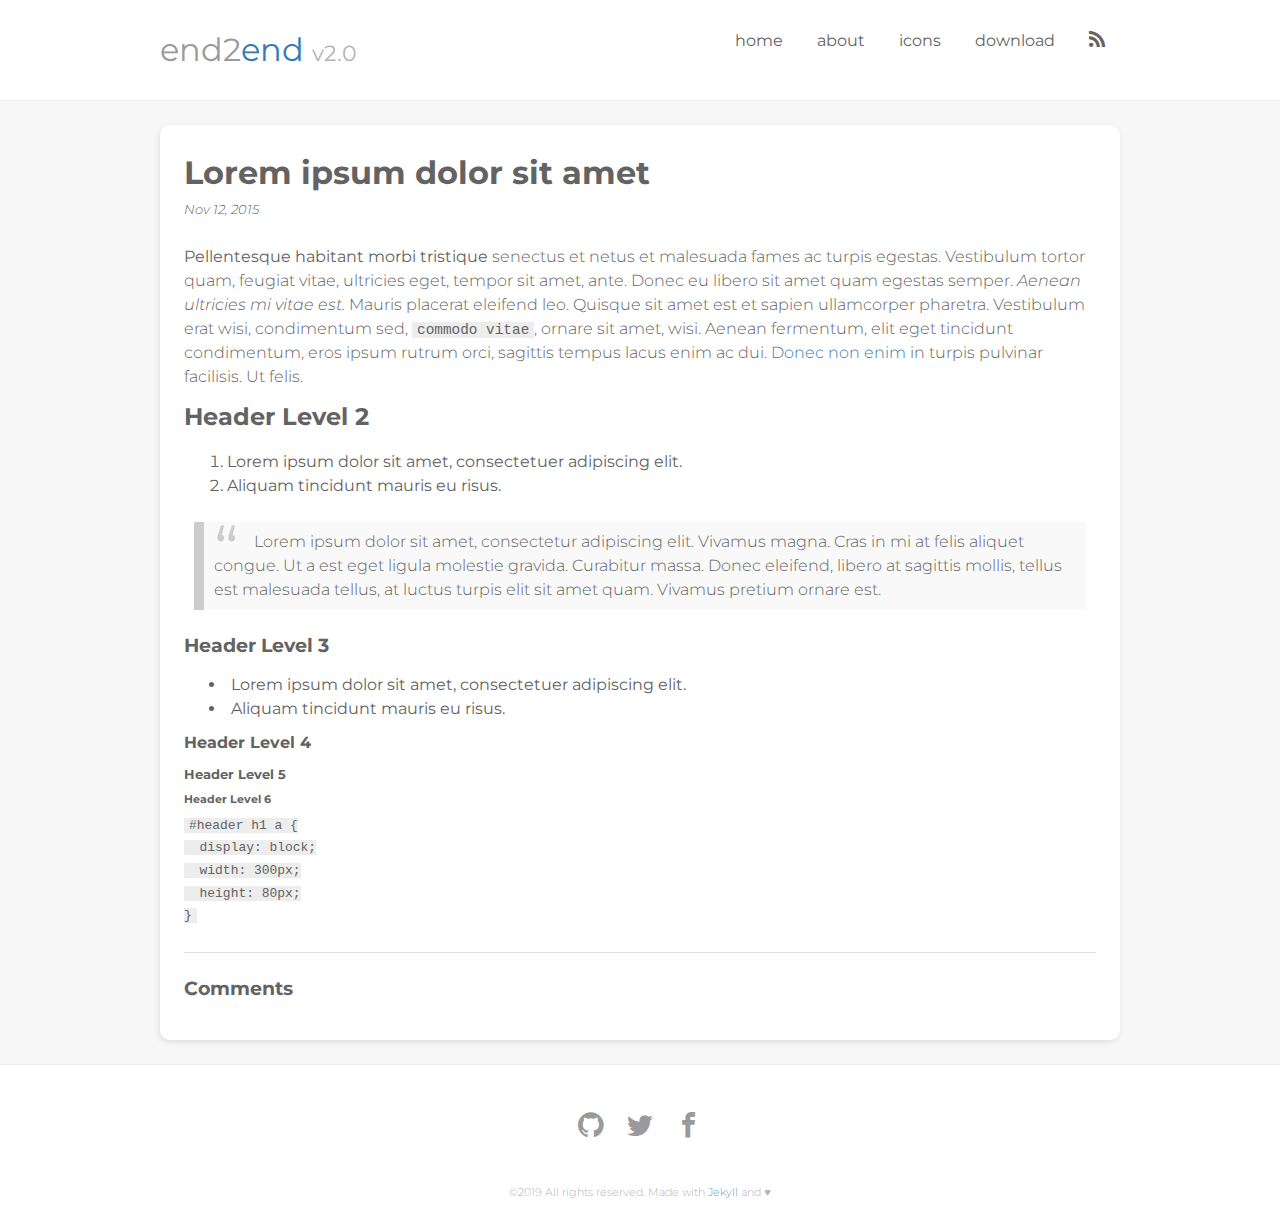
<file: blog/2015/lorem/index.html>
<!DOCTYPE html>
<html>
<head>
  <meta charset="utf-8">
<meta http-equiv="X-UA-Compatible" content="IE=edge">
<meta name="viewport" content="width=device-width, initial-scale=1">

<title>Lorem ipsum dolor sit amet</title>
<meta name="description" content="Pellentesque habitant morbi tristique senectus et netus et malesuada fames ac turpis egestas. Vestibulum tortor quam, feugiat vitae, ultricies eget, tempor s...">

<link rel="stylesheet" href="/css/main.css">
<link rel="canonical" href="cvmcosta.github.io/blog/2015/lorem/">
<link rel="alternate" type="application/rss+xml" title="CVM" href="cvmcosta.github.io/feed.xml" />

<script>
  (function(i,s,o,g,r,a,m){i['GoogleAnalyticsObject']=r;i[r]=i[r]||function(){
  (i[r].q=i[r].q||[]).push(arguments)},i[r].l=1*new Date();a=s.createElement(o),
  m=s.getElementsByTagName(o)[0];a.async=1;a.src=g;m.parentNode.insertBefore(a,m)
  })(window,document,'script','//www.google-analytics.com/analytics.js','ga');

  ga('create', '', 'auto');
  ga('send', 'pageview');
</script>


</head>
<body>
  <header class="site-header">
  <div class="container">
    <input type="checkbox" id="toggleNavbar">
    <h1 class="logo"><a href="/">end2<span>end</span> <small>v2.0</small></a></h1>
    <label for="toggleNavbar" role="button" class="toggle-navbar-button">
      <i class="icon icon-menu"></i>
      <i class="icon icon-cross"></i>
    </label>
    <nav class="navbar">
      <ul>
        <li><a href="/" title="Home">Home</a></li>
        
          <li><a href="/about" title="About">About</a></li>
        
          <li><a href="/icons" title="Icons">Icons</a></li>
        
        <li><a href="https://github.com/Cvmcosta/cvmcosta.github.io/archive/master.zip" title="Download">Download</a></li>
        <li><a href="/feed.xml" target="_blank"><i class="icon icon-rss"></i></a></li>
      </ul>
    </nav>
  </div>
</header>


<main class="main-container">
  <div class="container">
    <article role="article" class="post">

  <div class="card">
    <header class="post-header">
      <h1 class="post-title">Lorem ipsum dolor sit amet</h1>
      <em class="post-meta">
        <time>Nov 12, 2015</time>
      </em>
    </header>

    <div class="post-content">
      
      <p><strong>Pellentesque habitant morbi tristique</strong> senectus et netus et malesuada fames ac turpis egestas. Vestibulum tortor quam, feugiat vitae, ultricies eget, tempor sit amet, ante. Donec eu libero sit amet quam egestas semper. <em>Aenean ultricies mi vitae est.</em> Mauris placerat eleifend leo. Quisque sit amet est et sapien ullamcorper pharetra. Vestibulum erat wisi, condimentum sed, <code>commodo vitae</code>, ornare sit amet, wisi. Aenean fermentum, elit eget tincidunt condimentum, eros ipsum rutrum orci, sagittis tempus lacus enim ac dui. <a href="#">Donec non enim</a> in turpis pulvinar facilisis. Ut felis.</p>

<h2>Header Level 2</h2>

<ol>
  <li>Lorem ipsum dolor sit amet, consectetuer adipiscing elit.</li>
  <li>Aliquam tincidunt mauris eu risus.</li>
</ol>

<blockquote><p>Lorem ipsum dolor sit amet, consectetur adipiscing elit. Vivamus magna. Cras in mi at felis aliquet congue. Ut a est eget ligula molestie gravida. Curabitur massa. Donec eleifend, libero at sagittis mollis, tellus est malesuada tellus, at luctus turpis elit sit amet quam. Vivamus pretium ornare est.</p></blockquote>

<h3>Header Level 3</h3>

<ul>
  <li>Lorem ipsum dolor sit amet, consectetuer adipiscing elit.</li>
  <li>Aliquam tincidunt mauris eu risus.</li>
</ul>

<h4>Header Level 4</h4>

<h5>Header Level 5</h5>

<h6>Header Level 6</h6>

<pre><code class="language-css">#header h1 a {
  display: block;
  width: 300px;
  height: 80px;
}
</code></pre>

    </div>

    
<hr>

<aside id="comments" class="disqus">
  <h3><i class="icon icon-comments-o"></i> Comments</h3>
  <div id="disqus_thread"></div>
  <script>
    var disqus_config = function() {
      this.page.url = 'cvmcosta.github.io/blog/2015/lorem/';
      this.page.identifier = '/blog/2015/lorem';
    };
    (function() {
      var d = document,
      s = d.createElement('script');
      s.src = '//.disqus.com/embed.js';
      s.setAttribute('data-timestamp', +new Date());
      (d.head || d.body).appendChild(s);
    })();
  </script>
  <noscript>Please enable JavaScript to view the <a href="https://disqus.com/?ref_noscript" rel="nofollow">comments powered by Disqus.</a></noscript>
</aside>


  </div>

</article>

  </div>
</main>

<footer class="site-footer">
  <div class="container">
    <ul class="social">
  <li><a href="https://github.com/cvmcosta" target="_blank"><i class="icon icon-github"></i></a></li>
  <li><a href="https://twitter.com/cvmcosta" target="_blank"><i class="icon icon-twitter"></i></a></li>
  <li><a href="https://facebook.com/cvmcosta.monteiro" target="_blank"><i class="icon icon-facebook"></i></a></li>
</ul>
    <p class="txt-medium-gray">
      <small>&copy;2019 All rights reserved. Made with <a href="http://jekyllrb.com/" target="_blank">Jekyll</a> and ♥</small>
    </p>
  </div>
</footer>


  <a href="https://github.com/Cvmcosta" target="_blank" class="github-corner"><svg width="80" height="80" viewBox="0 0 250 250" style="fill:#337ab7; color:#fff; position: absolute; top: 0; border: 0; right: 0;"><path d="M0,0 L115,115 L130,115 L142,142 L250,250 L250,0 Z"></path><path d="M128.3,109.0 C113.8,99.7 119.0,89.6 119.0,89.6 C122.0,82.7 120.5,78.6 120.5,78.6 C119.2,72.0 123.4,76.3 123.4,76.3 C127.3,80.9 125.5,87.3 125.5,87.3 C122.9,97.6 130.6,101.9 134.4,103.2" fill="currentColor" style="transform-origin: 130px 106px;" class="octo-arm"></path><path d="M115.0,115.0 C114.9,115.1 118.7,116.5 119.8,115.4 L133.7,101.6 C136.9,99.2 139.9,98.4 142.2,98.6 C133.8,88.0 127.5,74.4 143.8,58.0 C148.5,53.4 154.0,51.2 159.7,51.0 C160.3,49.4 163.2,43.6 171.4,40.1 C171.4,40.1 176.1,42.5 178.8,56.2 C183.1,58.6 187.2,61.8 190.9,65.4 C194.5,69.0 197.7,73.2 200.1,77.6 C213.8,80.2 216.3,84.9 216.3,84.9 C212.7,93.1 206.9,96.0 205.4,96.6 C205.1,102.4 203.0,107.8 198.3,112.5 C181.9,128.9 168.3,122.5 157.7,114.1 C157.9,116.9 156.7,120.9 152.7,124.9 L141.0,136.5 C139.8,137.7 141.6,141.9 141.8,141.8 Z" fill="currentColor" class="octo-body"></path></svg></a>
</body>
</html>
</file>
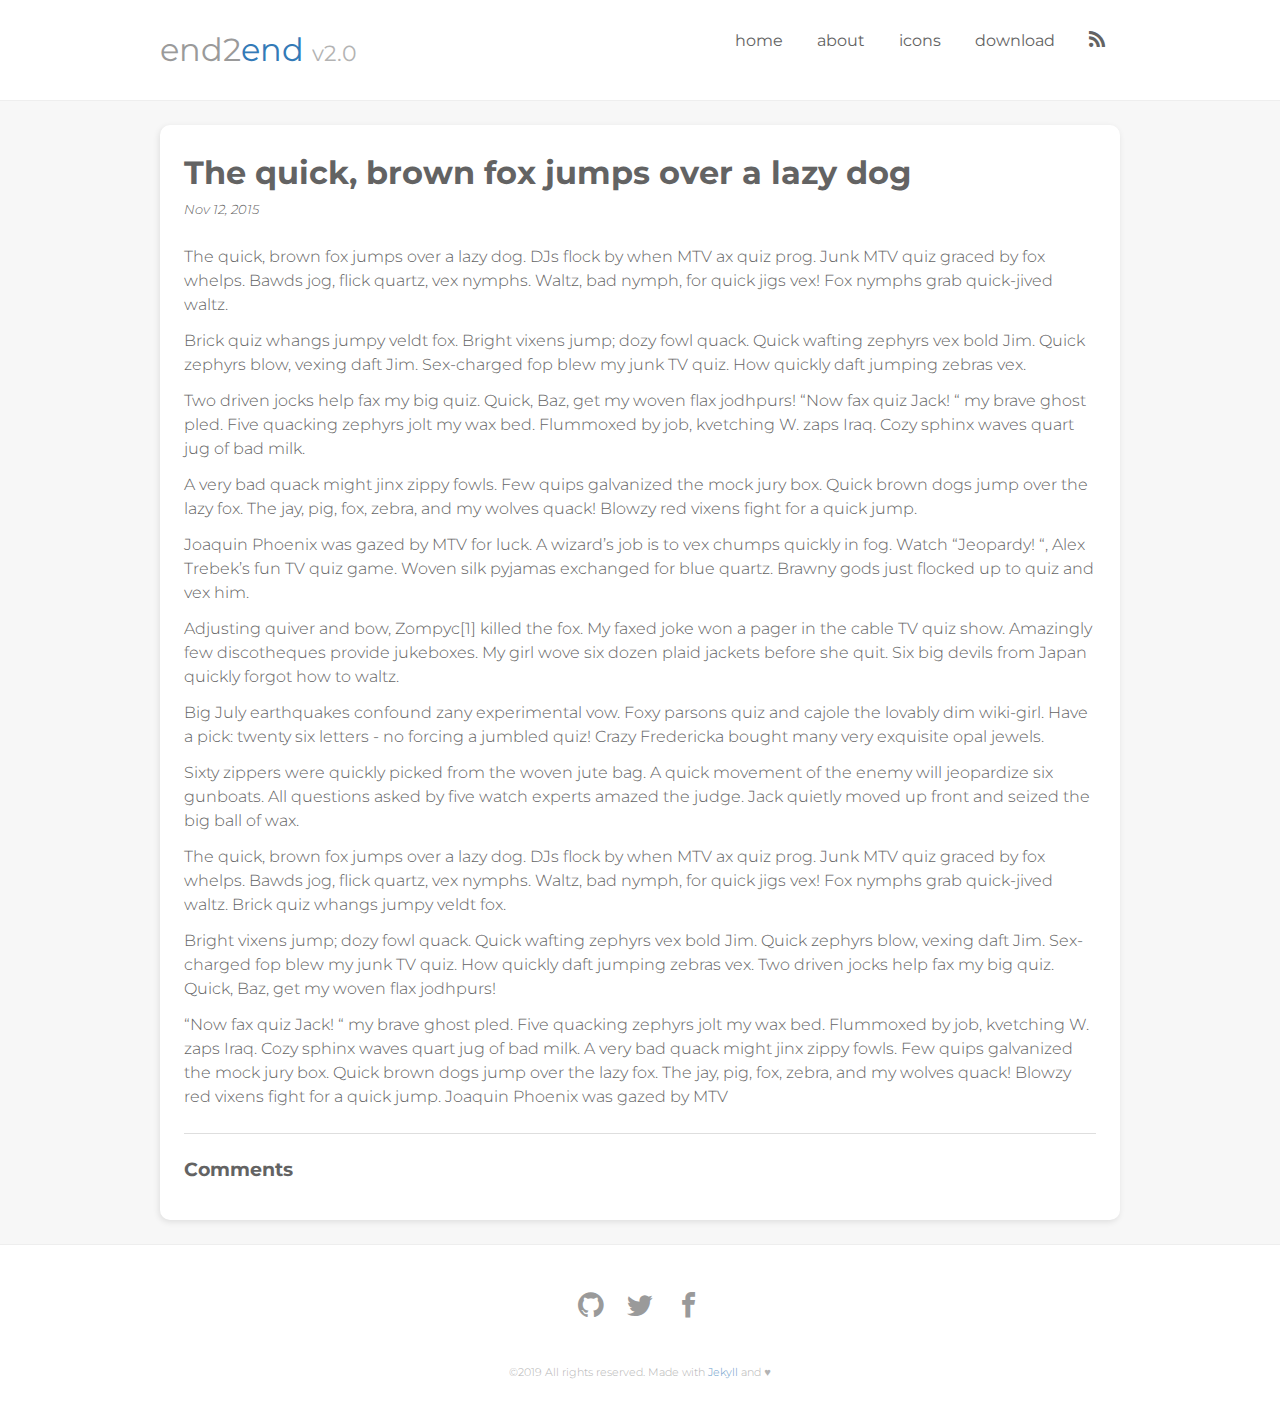
<file: blog/2015/the-quick-brown-fox-jumps-over-a-lazy-dog/index.html>
<!DOCTYPE html>
<html>
<head>
  <meta charset="utf-8">
<meta http-equiv="X-UA-Compatible" content="IE=edge">
<meta name="viewport" content="width=device-width, initial-scale=1">

<title>The quick, brown fox jumps over a lazy dog</title>
<meta name="description" content="The quick, brown fox jumps over a lazy dog. DJs flock by when MTV ax quiz prog. Junk MTV quiz graced by fox whelps. Bawds jog, flick quartz, vex nymphs. Walt...">

<link rel="stylesheet" href="/css/main.css">
<link rel="canonical" href="cvmcosta.github.io/blog/2015/the-quick-brown-fox-jumps-over-a-lazy-dog/">
<link rel="alternate" type="application/rss+xml" title="CVM" href="cvmcosta.github.io/feed.xml" />

<script>
  (function(i,s,o,g,r,a,m){i['GoogleAnalyticsObject']=r;i[r]=i[r]||function(){
  (i[r].q=i[r].q||[]).push(arguments)},i[r].l=1*new Date();a=s.createElement(o),
  m=s.getElementsByTagName(o)[0];a.async=1;a.src=g;m.parentNode.insertBefore(a,m)
  })(window,document,'script','//www.google-analytics.com/analytics.js','ga');

  ga('create', '', 'auto');
  ga('send', 'pageview');
</script>


</head>
<body>
  <header class="site-header">
  <div class="container">
    <input type="checkbox" id="toggleNavbar">
    <h1 class="logo"><a href="/">end2<span>end</span> <small>v2.0</small></a></h1>
    <label for="toggleNavbar" role="button" class="toggle-navbar-button">
      <i class="icon icon-menu"></i>
      <i class="icon icon-cross"></i>
    </label>
    <nav class="navbar">
      <ul>
        <li><a href="/" title="Home">Home</a></li>
        
          <li><a href="/about" title="About">About</a></li>
        
          <li><a href="/icons" title="Icons">Icons</a></li>
        
        <li><a href="https://github.com/Cvmcosta/cvmcosta.github.io/archive/master.zip" title="Download">Download</a></li>
        <li><a href="/feed.xml" target="_blank"><i class="icon icon-rss"></i></a></li>
      </ul>
    </nav>
  </div>
</header>


<main class="main-container">
  <div class="container">
    <article role="article" class="post">

  <div class="card">
    <header class="post-header">
      <h1 class="post-title">The quick, brown fox jumps over a lazy dog</h1>
      <em class="post-meta">
        <time>Nov 12, 2015</time>
      </em>
    </header>

    <div class="post-content">
      
      <p>The quick, brown fox jumps over a lazy dog. DJs flock by when MTV ax quiz prog. Junk MTV quiz graced by fox whelps. Bawds jog, flick quartz, vex nymphs. Waltz, bad nymph, for quick jigs vex! Fox nymphs grab quick-jived waltz.</p>

<p>Brick quiz whangs jumpy veldt fox. Bright vixens jump; dozy fowl quack. Quick wafting zephyrs vex bold Jim. Quick zephyrs blow, vexing daft Jim. Sex-charged fop blew my junk TV quiz. How quickly daft jumping zebras vex.</p>

<p>Two driven jocks help fax my big quiz. Quick, Baz, get my woven flax jodhpurs! “Now fax quiz Jack! “ my brave ghost pled. Five quacking zephyrs jolt my wax bed. Flummoxed by job, kvetching W. zaps Iraq. Cozy sphinx waves quart jug of bad milk.</p>

<p>A very bad quack might jinx zippy fowls. Few quips galvanized the mock jury box. Quick brown dogs jump over the lazy fox. The jay, pig, fox, zebra, and my wolves quack! Blowzy red vixens fight for a quick jump.</p>

<p>Joaquin Phoenix was gazed by MTV for luck. A wizard’s job is to vex chumps quickly in fog. Watch “Jeopardy! “, Alex Trebek’s fun TV quiz game. Woven silk pyjamas exchanged for blue quartz. Brawny gods just flocked up to quiz and vex him.</p>

<p>Adjusting quiver and bow, Zompyc[1] killed the fox. My faxed joke won a pager in the cable TV quiz show. Amazingly few discotheques provide jukeboxes. My girl wove six dozen plaid jackets before she quit. Six big devils from Japan quickly forgot how to waltz.</p>

<p>Big July earthquakes confound zany experimental vow. Foxy parsons quiz and cajole the lovably dim wiki-girl. Have a pick: twenty six letters - no forcing a jumbled quiz! Crazy Fredericka bought many very exquisite opal jewels.</p>

<p>Sixty zippers were quickly picked from the woven jute bag. A quick movement of the enemy will jeopardize six gunboats. All questions asked by five watch experts amazed the judge. Jack quietly moved up front and seized the big ball of wax.</p>

<p>The quick, brown fox jumps over a lazy dog. DJs flock by when MTV ax quiz prog. Junk MTV quiz graced by fox whelps. Bawds jog, flick quartz, vex nymphs. Waltz, bad nymph, for quick jigs vex! Fox nymphs grab quick-jived waltz. Brick quiz whangs jumpy veldt fox.</p>

<p>Bright vixens jump; dozy fowl quack. Quick wafting zephyrs vex bold Jim. Quick zephyrs blow, vexing daft Jim. Sex-charged fop blew my junk TV quiz. How quickly daft jumping zebras vex. Two driven jocks help fax my big quiz. Quick, Baz, get my woven flax jodhpurs!</p>

<p>“Now fax quiz Jack! “ my brave ghost pled. Five quacking zephyrs jolt my wax bed. Flummoxed by job, kvetching W. zaps Iraq. Cozy sphinx waves quart jug of bad milk. A very bad quack might jinx zippy fowls. Few quips galvanized the mock jury box. Quick brown dogs jump over the lazy fox. The jay, pig, fox, zebra, and my wolves quack! Blowzy red vixens fight for a quick jump. Joaquin Phoenix was gazed by MTV</p>

    </div>

    
<hr>

<aside id="comments" class="disqus">
  <h3><i class="icon icon-comments-o"></i> Comments</h3>
  <div id="disqus_thread"></div>
  <script>
    var disqus_config = function() {
      this.page.url = 'cvmcosta.github.io/blog/2015/the-quick-brown-fox-jumps-over-a-lazy-dog/';
      this.page.identifier = '/blog/2015/the-quick-brown-fox-jumps-over-a-lazy-dog';
    };
    (function() {
      var d = document,
      s = d.createElement('script');
      s.src = '//.disqus.com/embed.js';
      s.setAttribute('data-timestamp', +new Date());
      (d.head || d.body).appendChild(s);
    })();
  </script>
  <noscript>Please enable JavaScript to view the <a href="https://disqus.com/?ref_noscript" rel="nofollow">comments powered by Disqus.</a></noscript>
</aside>


  </div>

</article>

  </div>
</main>

<footer class="site-footer">
  <div class="container">
    <ul class="social">
  <li><a href="https://github.com/cvmcosta" target="_blank"><i class="icon icon-github"></i></a></li>
  <li><a href="https://twitter.com/cvmcosta" target="_blank"><i class="icon icon-twitter"></i></a></li>
  <li><a href="https://facebook.com/cvmcosta.monteiro" target="_blank"><i class="icon icon-facebook"></i></a></li>
</ul>
    <p class="txt-medium-gray">
      <small>&copy;2019 All rights reserved. Made with <a href="http://jekyllrb.com/" target="_blank">Jekyll</a> and ♥</small>
    </p>
  </div>
</footer>


  <a href="https://github.com/Cvmcosta" target="_blank" class="github-corner"><svg width="80" height="80" viewBox="0 0 250 250" style="fill:#337ab7; color:#fff; position: absolute; top: 0; border: 0; right: 0;"><path d="M0,0 L115,115 L130,115 L142,142 L250,250 L250,0 Z"></path><path d="M128.3,109.0 C113.8,99.7 119.0,89.6 119.0,89.6 C122.0,82.7 120.5,78.6 120.5,78.6 C119.2,72.0 123.4,76.3 123.4,76.3 C127.3,80.9 125.5,87.3 125.5,87.3 C122.9,97.6 130.6,101.9 134.4,103.2" fill="currentColor" style="transform-origin: 130px 106px;" class="octo-arm"></path><path d="M115.0,115.0 C114.9,115.1 118.7,116.5 119.8,115.4 L133.7,101.6 C136.9,99.2 139.9,98.4 142.2,98.6 C133.8,88.0 127.5,74.4 143.8,58.0 C148.5,53.4 154.0,51.2 159.7,51.0 C160.3,49.4 163.2,43.6 171.4,40.1 C171.4,40.1 176.1,42.5 178.8,56.2 C183.1,58.6 187.2,61.8 190.9,65.4 C194.5,69.0 197.7,73.2 200.1,77.6 C213.8,80.2 216.3,84.9 216.3,84.9 C212.7,93.1 206.9,96.0 205.4,96.6 C205.1,102.4 203.0,107.8 198.3,112.5 C181.9,128.9 168.3,122.5 157.7,114.1 C157.9,116.9 156.7,120.9 152.7,124.9 L141.0,136.5 C139.8,137.7 141.6,141.9 141.8,141.8 Z" fill="currentColor" class="octo-body"></path></svg></a>
</body>
</html>
</file>
<file: css/main.css>
/*!
 * end2end - jekyll theme free
 * https://github.com/nandomoreirame/end2end
 * MIT License
 */@import url("//fonts.googleapis.com/css?family=Montserrat:300,400,700");.clearfix::after,.site-header::after,.social::after,.pagination::after,.highlight::after{clear:both;content:"";display:block}button,[type='button'],[type='reset'],[type='submit'],.button,.toggle-navbar-button{appearance:none;background-color:#337ab7;border:0;border-radius:6px;color:#fff;cursor:pointer;display:inline-block;font-family:inherit;font-size:inherit;-webkit-font-smoothing:antialiased;font-weight:700;line-height:1;padding:.75em 1.5em;text-decoration:none;transition:background-color .3s ease-in-out;user-select:none;vertical-align:middle;white-space:nowrap}button:hover,[type='button']:hover,[type='reset']:hover,[type='submit']:hover,.button:hover,.toggle-navbar-button:hover,button:focus,[type='button']:focus,[type='reset']:focus,[type='submit']:focus,.button:focus,.toggle-navbar-button:focus{background-color:#296292}button.disabled,.disabled[type='button'],.disabled[type='reset'],.disabled[type='submit'],.disabled.button,.disabled.toggle-navbar-button,button:disabled,[type='button']:disabled,[type='reset']:disabled,[type='submit']:disabled,.button:disabled,.toggle-navbar-button:disabled{color:inherit;cursor:not-allowed;box-shadow:none;opacity:.65}button.disabled:hover,.disabled[type='button']:hover,.disabled[type='reset']:hover,.disabled[type='submit']:hover,.disabled.button:hover,.disabled.toggle-navbar-button:hover,button.disabled:focus,.disabled[type='button']:focus,.disabled[type='reset']:focus,.disabled[type='submit']:focus,.disabled.button:focus,.disabled.toggle-navbar-button:focus,button:disabled:hover,[type='button']:disabled:hover,[type='reset']:disabled:hover,[type='submit']:disabled:hover,.button:disabled:hover,.toggle-navbar-button:disabled:hover,button:disabled:focus,[type='button']:disabled:focus,[type='reset']:disabled:focus,[type='submit']:disabled:focus,.button:disabled:focus,.toggle-navbar-button:disabled:focus{color:inherit;background:none transparent}/*! normalize.css v7.0.0 | MIT License | github.com/necolas/normalize.css */html{line-height:1.15;-ms-text-size-adjust:100%;-webkit-text-size-adjust:100%}body{margin:0}article,aside,footer,header,nav,section{display:block}h1{font-size:2em;margin:0.67em 0}figcaption,figure,main{display:block}figure{margin:1em 40px}hr{box-sizing:content-box;height:0;overflow:visible}pre{font-family:monospace, monospace;font-size:1em}a{background-color:transparent;-webkit-text-decoration-skip:objects}abbr[title]{border-bottom:none;text-decoration:underline;text-decoration:underline dotted}b,strong{font-weight:inherit}b,strong{font-weight:bolder}code,kbd,samp{font-family:monospace, monospace;font-size:1em}dfn{font-style:italic}mark{background-color:#ff0;color:#000}small{font-size:80%}sub,sup{font-size:75%;line-height:0;position:relative;vertical-align:baseline}sub{bottom:-0.25em}sup{top:-0.5em}audio,video{display:inline-block}audio:not([controls]){display:none;height:0}img{border-style:none}svg:not(:root){overflow:hidden}button,input,optgroup,select,textarea{font-family:sans-serif;font-size:100%;line-height:1.15;margin:0}button,input{overflow:visible}button,select{text-transform:none}button,html [type="button"],[type="reset"],[type="submit"]{-webkit-appearance:button}button::-moz-focus-inner,[type="button"]::-moz-focus-inner,[type="reset"]::-moz-focus-inner,[type="submit"]::-moz-focus-inner{border-style:none;padding:0}button:-moz-focusring,[type="button"]:-moz-focusring,[type="reset"]:-moz-focusring,[type="submit"]:-moz-focusring{outline:1px dotted ButtonText}fieldset{padding:0.35em 0.75em 0.625em}legend{box-sizing:border-box;color:inherit;display:table;max-width:100%;padding:0;white-space:normal}progress{display:inline-block;vertical-align:baseline}textarea{overflow:auto}[type="checkbox"],[type="radio"]{box-sizing:border-box;padding:0}[type="number"]::-webkit-inner-spin-button,[type="number"]::-webkit-outer-spin-button{height:auto}[type="search"]{-webkit-appearance:textfield;outline-offset:-2px}[type="search"]::-webkit-search-cancel-button,[type="search"]::-webkit-search-decoration{-webkit-appearance:none}::-webkit-file-upload-button{-webkit-appearance:button;font:inherit}details,menu{display:block}summary{display:list-item}canvas{display:inline-block}template{display:none}[hidden]{display:none}.button-ghost{background-color:transparent;border:2px solid #337ab7;color:#337ab7;margin-bottom:2px}.button-ghost:hover,.button-ghost:focus{color:#fff}fieldset{background-color:#f7f7f7;border:1px solid #dedede;margin:0 0 .75em;padding:1.5em}input,label,select{display:block;font-family:"Montserrat";font-size:1em}label{font-weight:600;margin-bottom:.375em}label.required::after{content:"*"}label abbr{display:none}[type='color'],[type='date'],[type='datetime'],[type='datetime-local'],[type='email'],[type='month'],[type='number'],[type='password'],[type='search'],[type='tel'],[type='text'],[type='time'],[type='url'],[type='week'],input:not([type]),textarea,select[multiple=multiple]{background-color:#fff;border:1px solid #dedede;border-radius:6px;box-shadow:inset 0 1px 3px rgba(0,0,0,0.06);box-sizing:border-box;font-family:"Montserrat";font-size:1em;margin-bottom:.75em;padding:.5em;transition:border-color .3s ease-in-out;width:100%}[type='color']:hover,[type='date']:hover,[type='datetime']:hover,[type='datetime-local']:hover,[type='email']:hover,[type='month']:hover,[type='number']:hover,[type='password']:hover,[type='search']:hover,[type='tel']:hover,[type='text']:hover,[type='time']:hover,[type='url']:hover,[type='week']:hover,input:not([type]):hover,textarea:hover,select[multiple=multiple]:hover{border-color:#b2b2b2}[type='color']:focus,[type='date']:focus,[type='datetime']:focus,[type='datetime-local']:focus,[type='email']:focus,[type='month']:focus,[type='number']:focus,[type='password']:focus,[type='search']:focus,[type='tel']:focus,[type='text']:focus,[type='time']:focus,[type='url']:focus,[type='week']:focus,input:not([type]):focus,textarea:focus,select[multiple=multiple]:focus{border-color:#337ab7;box-shadow:inset 0 1px 3px rgba(0,0,0,0.06),0 0 5px rgba(45,109,163,0.7);outline:none}[type='color']:disabled,[type='date']:disabled,[type='datetime']:disabled,[type='datetime-local']:disabled,[type='email']:disabled,[type='month']:disabled,[type='number']:disabled,[type='password']:disabled,[type='search']:disabled,[type='tel']:disabled,[type='text']:disabled,[type='time']:disabled,[type='url']:disabled,[type='week']:disabled,input:not([type]):disabled,textarea:disabled,select[multiple=multiple]:disabled{background-color:#f2f2f2;cursor:not-allowed}[type='color']:disabled:hover,[type='date']:disabled:hover,[type='datetime']:disabled:hover,[type='datetime-local']:disabled:hover,[type='email']:disabled:hover,[type='month']:disabled:hover,[type='number']:disabled:hover,[type='password']:disabled:hover,[type='search']:disabled:hover,[type='tel']:disabled:hover,[type='text']:disabled:hover,[type='time']:disabled:hover,[type='url']:disabled:hover,[type='week']:disabled:hover,input:not([type]):disabled:hover,textarea:disabled:hover,select[multiple=multiple]:disabled:hover{border:1px solid #dedede}textarea{resize:vertical}input[type="search"]{appearance:none}input[type="checkbox"],input[type="radio"]{display:inline;margin-right:.375em}input[type="checkbox"]+label,input[type="radio"]+label{display:inline-block}input[type="file"]{margin-bottom:.75em;width:100%}select{margin-bottom:1.5em;max-width:100%;width:auto}ul,ol{margin:0 0 .75em;padding:0 0 0 1.5em;list-style-position:inside;padding-left:25px}dl{margin-bottom:.75em}dl dt{font-weight:bold;margin-top:.75em}dl dd{margin:0}ul{list-style-type:disc}ol{list-style-type:decimal}table{border-collapse:collapse;font-feature-settings:"kern","liga","tnum";margin:.75em 0;table-layout:fixed;width:100%}th{border-bottom:1px solid #a7a7a7;font-weight:600;padding:.75em 0;text-align:left}td{border-bottom:1px solid #dedede;padding:.75em 0}tr,td,th{vertical-align:middle}html{font-size:16px}body{color:#636363;font-family:"Montserrat";font-feature-settings:"kern","liga","pnum";font-size:1em;font-weight:400;line-height:1.5;font-feature-settings:"calt" 1;text-rendering:optimizeLegibility}h1,h2,h3,h4,h5,h6{font-family:"Montserrat";line-height:1.3;font-weight:700}h1,h2,h3,h4,h5,h6,p{margin:0 0 .75em}h1:last-child,h2:last-child,h3:last-child,h4:last-child,h5:last-child,h6:last-child,p:last-child{margin-bottom:0}p{font-weight:300}em{font-style:italic}small{font-size:70%;opacity:.75}a{color:#337ab7;text-decoration:none}a:active,a:focus,a:hover{color:#265c89}hr{border-bottom:1px solid #dedede;border-left:0;border-right:0;border-top:0;margin:1.5em 0}img,picture{margin:0;max-width:100%}code{background:none;border-radius:0;border:none;font-family:"Courier New",monospace;font-size:.9em;margin:0;padding:0 5px;background-color:#ededed}pre{-webkit-overflow-scrolling:touch;font-family:"Courier New",monospace;font-size:.9em;margin:0}pre code{line-height:1.75em}.txt-primary{color:#337ab7}.txt-white{color:#fff}.txt-black{color:#000}.txt-blue{color:#477dca}.txt-dark-gray{color:#232323}.txt-medium-gray{color:#9a9a9a}.txt-light-gray{color:#dedede}.txt-left{text-align:left}.txt-right{text-align:right}.txt-center{text-align:center}.txt-justify{text-align:justify}.dot{border-radius:50%}blockquote{background:#f9f9f9;border-left:10px solid #ccc;margin:1.5em 10px;padding:.5em 10px;quotes:"“" "”" "‘" "’"}blockquote:before{color:#ccc;content:open-quote;font-size:4em;line-height:.1em;margin-right:.25em;vertical-align:-0.4em}blockquote p{display:inline}@font-face{font-family:"end2end";src:url("../fonts/end2end.ttf?cgaqog") format("truetype"),url("../fonts/end2end.woff?cgaqog") format("woff"),url("../fonts/end2end.svg?cgaqog#end2end") format("svg");font-weight:normal;font-style:normal}.icon{font-family:"end2end" !important;speak:none;font-style:normal;font-weight:normal;font-variant:normal;text-transform:none;line-height:1;-webkit-font-smoothing:antialiased;-moz-osx-font-smoothing:grayscale}.icon-home:before{content:""}.icon-pencil:before{content:""}.icon-image:before{content:""}.icon-images:before{content:""}.icon-camera:before{content:""}.icon-headphones:before{content:""}.icon-music:before{content:""}.icon-play:before{content:""}.icon-price-tag:before{content:""}.icon-price-tags:before{content:""}.icon-barcode:before{content:""}.icon-qrcode:before{content:""}.icon-cart:before{content:""}.icon-phone:before{content:""}.icon-phone-hang-up:before{content:""}.icon-address-book:before{content:""}.icon-envelop:before{content:""}.icon-location:before{content:""}.icon-location2:before{content:""}.icon-calendar:before{content:""}.icon-keyboard:before{content:""}.icon-display:before{content:""}.icon-laptop:before{content:""}.icon-mobile:before{content:""}.icon-mobile2:before{content:""}.icon-drawer:before{content:""}.icon-drawer2:before{content:""}.icon-floppy-disk:before{content:""}.icon-undo:before{content:""}.icon-redo:before{content:""}.icon-undo2:before{content:""}.icon-redo2:before{content:""}.icon-bubble:before{content:""}.icon-bubbles2:before{content:""}.icon-bubble2:before{content:""}.icon-bubbles4:before{content:""}.icon-user:before{content:""}.icon-users:before{content:""}.icon-user-tie:before{content:""}.icon-quotes-left:before{content:""}.icon-quotes-right:before{content:""}.icon-spinner2:before{content:""}.icon-spinner5:before{content:""}.icon-spinner8:before{content:""}.icon-spinner11:before{content:""}.icon-search:before{content:""}.icon-zoom-in:before{content:""}.icon-zoom-out:before{content:""}.icon-enlarge:before{content:""}.icon-shrink:before{content:""}.icon-enlarge2:before{content:""}.icon-shrink2:before{content:""}.icon-lock:before{content:""}.icon-unlocked:before{content:""}.icon-wrench:before{content:""}.icon-equalizer2:before{content:""}.icon-cog:before{content:""}.icon-cogs:before{content:""}.icon-bug:before{content:""}.icon-pie-chart:before{content:""}.icon-stats-dots:before{content:""}.icon-stats-bars:before{content:""}.icon-mug:before{content:""}.icon-bin:before{content:""}.icon-briefcase:before{content:""}.icon-airplane:before{content:""}.icon-truck:before{content:""}.icon-switch:before{content:""}.icon-power-cord:before{content:""}.icon-clipboard:before{content:""}.icon-menu:before{content:""}.icon-menu2:before{content:""}.icon-menu3:before{content:""}.icon-menu4:before{content:""}.icon-cloud:before{content:""}.icon-cloud-download:before{content:""}.icon-cloud-upload:before{content:""}.icon-cloud-check:before{content:""}.icon-earth:before{content:""}.icon-link:before{content:""}.icon-attachment:before{content:""}.icon-eye:before{content:""}.icon-eye-blocked:before{content:""}.icon-star-empty:before{content:""}.icon-star-half:before{content:""}.icon-star-full:before{content:""}.icon-heart:before{content:""}.icon-man:before{content:""}.icon-woman:before{content:""}.icon-man-woman:before{content:""}.icon-warning:before{content:""}.icon-notification:before{content:""}.icon-question:before{content:""}.icon-plus:before{content:""}.icon-minus:before{content:""}.icon-info:before{content:""}.icon-cancel-circle:before{content:""}.icon-blocked:before{content:""}.icon-cross:before{content:""}.icon-checkmark:before{content:""}.icon-checkmark2:before{content:""}.icon-loop2:before{content:""}.icon-infinite:before{content:""}.icon-shuffle:before{content:""}.icon-arrow-right2:before{content:""}.icon-arrow-left2:before{content:""}.icon-circle-up:before{content:""}.icon-circle-right:before{content:""}.icon-circle-down:before{content:""}.icon-circle-left:before{content:""}.icon-shift:before{content:""}.icon-ctrl:before{content:""}.icon-checkbox-checked:before{content:""}.icon-checkbox-unchecked:before{content:""}.icon-radio-checked:before{content:""}.icon-radio-unchecked:before{content:""}.icon-filter:before{content:""}.icon-share:before{content:""}.icon-new-tab:before{content:""}.icon-embed:before{content:""}.icon-embed2:before{content:""}.icon-terminal:before{content:""}.icon-share2:before{content:""}.icon-mail:before{content:""}.icon-mail2:before{content:""}.icon-mail3:before{content:""}.icon-mail4:before{content:""}.icon-google3:before{content:""}.icon-google-plus:before{content:""}.icon-google-plus2:before{content:""}.icon-google-plus3:before{content:""}.icon-hangouts:before{content:""}.icon-google-drive:before{content:""}.icon-facebook:before{content:""}.icon-facebook2:before{content:""}.icon-instagram:before{content:""}.icon-whatsapp:before{content:""}.icon-spotify:before{content:""}.icon-telegram:before{content:""}.icon-twitter:before{content:""}.icon-rss:before{content:""}.icon-rss2:before{content:""}.icon-youtube:before{content:""}.icon-vimeo:before{content:""}.icon-flickr2:before{content:""}.icon-dribbble:before{content:""}.icon-behance:before{content:""}.icon-behance2:before{content:""}.icon-dropbox:before{content:""}.icon-github:before{content:""}.icon-trello:before{content:""}.icon-wordpress:before{content:""}.icon-joomla:before{content:""}.icon-tux:before{content:""}.icon-appleinc:before{content:""}.icon-finder:before{content:""}.icon-android:before{content:""}.icon-skype:before{content:""}.icon-linkedin:before{content:""}.icon-linkedin2:before{content:""}.icon-chrome:before{content:""}.icon-firefox:before{content:""}.icon-IE:before{content:""}.icon-edge:before{content:""}.icon-safari:before{content:""}.icon-opera:before{content:""}.icon-html-five:before{content:""}.icon-html-five2:before{content:""}.icon-css3:before{content:""}.icon-git:before{content:""}html,body{width:100%;height:100%}body{background:#fff;padding-top:0px}@media screen and (min-width: 768px){body{padding-top:0}}figure{margin:0;padding:0}.main-container{background:#f7f7f7;padding:1.5em 0}.container{max-width:420px;margin-left:auto;margin-right:auto;padding-left:1.5em;padding-right:1.5em}@media screen and (min-width: 768px){.container{max-width:768px}}@media screen and (min-width: 1240px){.container{max-width:960px}}.site-header{background-color:#fff;padding:0;margin:0;border-bottom:1px solid rgba(222,222,222,0.5);position:fixed;top:0;right:0;left:0;min-height:80px;width:100%;z-index:1000}@media screen and (min-width: 768px){.site-header{position:relative;top:auto;right:auto;bottom:auto;left:auto;padding:1.5em 0;min-height:35px}}.site-header .logo,.site-header a{text-transform:lowercase}.site-header .navbar{float:right}.site-header a{color:#9a9a9a}.site-header a:hover,.site-header a:focus,.site-header a:active{color:#232323}.logo{margin:0;padding:0;float:left;font-weight:400;font-size:rem(20);position:fixed;top:1.5em;left:1.5em;z-index:100}@media screen and (min-width: 768px){.logo{padding:5px 0;position:relative;top:auto;right:auto;bottom:auto;left:auto}}.logo span{color:#337ab7}.navbar{display:none;position:fixed;top:0;right:0;bottom:0;left:0;z-index:99;text-align:center;background-color:rgba(51,122,183,0.9);width:100%;height:100%}.navbar ul{display:table-cell;vertical-align:middle;padding:0 1.5em;margin:0}.navbar li,.navbar a{display:block}.navbar a{padding:5px 15px;font-size:2rem;position:relative;color:#fff}.navbar a:before,.navbar a:after{content:"";display:block;height:2px;width:0;background-color:#fff;transition:width .3s ease-in-out;position:absolute;right:0}.navbar a:before{top:0;left:0}.navbar a:after{bottom:0;right:0}.navbar a:hover,.navbar a:focus{color:#fff;opacity:.7}.navbar a:hover:before,.navbar a:hover:after,.navbar a:focus:before,.navbar a:focus:after{width:100%}@media screen and (min-width: 768px){.navbar{text-align:left;background-color:transparent;position:relative;float:right;width:auto}.navbar ul{padding:0}.navbar,.navbar li,.navbar a{display:inline-block}.navbar a{padding:5px 15px;color:inherit;font-size:inherit}.navbar a:before,.navbar a:after{background-color:#dedede}.navbar a:hover,.navbar a:focus{color:inherit}}.toggle-navbar-button{float:right;padding:.5em .75em;margin:0;position:fixed;top:1.5em;right:1.5em;z-index:100}.toggle-navbar-button .icon-menu{display:block}.toggle-navbar-button .icon-cross{display:none}@media screen and (min-width: 768px){.toggle-navbar-button{display:none}}#toggleNavbar{position:fixed;top:-999999px;right:-999999px}#toggleNavbar:checked ~ .navbar{display:table}#toggleNavbar:checked ~ .logo a,#toggleNavbar:checked ~ .logo span{color:#fff}#toggleNavbar:checked ~ .toggle-navbar-button .icon-menu{display:none}#toggleNavbar:checked ~ .toggle-navbar-button .icon-cross{display:block}.hero{display:table;width:100%;height:100%;position:relative;background-image:url(../images/rain.gif);background-position:center}.hero-inner{opacity:1;z-index:2;width:100%;display:table-cell;vertical-align:middle;text-align:center}.hero-inner .dot{padding:5px;border:1px solid #dedede}.hero-inner h1,.hero-inner h3{max-width:760px;display:block}.hero-inner h1{margin-top:.7em;font-size:rem(40);margin:0 auto}.hero-inner h3{font-size:rem(20);margin:.8em auto 1.2em}.hero-inner h3,.hero-inner em{font-weight:300}.hero-inner em{color:#337ab7}.hero-inner strong{font-weight:700}.hero-inner .container{color:#fff}.card,.post-list .post{background-color:#fff;box-shadow:-1px 2px 6px 0 rgba(0,0,0,0.1);padding:1.5em;transition:box-shadow .3s ease-in-out;border-radius:10px}.card:not(:last-child),.post-list .post:not(:last-child){margin:0 0 1.5em}.card:hover,.post-list .post:hover{box-shadow:-1px 2px 12px 0 rgba(0,0,0,0.2)}.post{display:table}.post-meta{font-size:.8rem;font-weight:300}.post-thumbnail,.post-thumbnail img{background-color:#f1eff0;border-radius:6px}@media screen and (min-width: 768px){.post-thumbnail{float:left;max-width:250px;margin-right:.75em;margin-bottom:.75em;padding:.75em;border:1px solid #dedede}}.post .read-more{color:#4f93ce}.post-header{margin-bottom:1.5em}.post-title{font-size:rem(26);margin-bottom:0;line-height:1.5em}.post-list .post a{color:#636363}.post-list .post a:hover,.post-list .post a:active,.post-list .post a:focus{color:#337ab7}@media screen and (min-width: 768px){.post-list .post-content,.post-list .post-thumbnail{display:table-cell;vertical-align:middle}}.post-list .post-thumbnail{margin-bottom:1.5em;padding:0}@media screen and (min-width: 768px){.post-list .post-thumbnail{width:250px;margin:0}}.post-list .post-thumbnail>a{display:inline-block}.post-list .post-thumbnail.no-image>a{width:100%;min-height:200px;background:url(../images/placeholder.png) no-repeat 50%;background-size:cover}@media screen and (min-width: 768px){.post-list .post-content{padding:0 0 0 1.5em}}.social{padding:1.5em 0}.social li{display:inline-block;padding:0 .6em}.social a{color:#9a9a9a}.social a:hover,.social a:active,.social a:focus{color:#337ab7}.social i{font-size:1.6em}.pagination{text-align:center;margin:1.5em 0 0}.pagination li{padding:0 .4em}.pagination li,.pagination a,.pagination span{display:inline-block}.pagination a,.pagination span{line-height:1.2em;font-size:rem(12)}.pagination span{color:#aaa;font-style:italic}.site-footer{background-color:#fff;border-top:1px solid rgba(222,222,222,0.5);padding:1.5em;text-align:center}.site-footer p{margin:0}.github-corner{display:none}.github-corner:hover .octo-arm{animation:octocat-wave 560ms ease-in-out}@media screen and (min-width: 768px){.github-corner{display:block}}@keyframes octocat-wave{0%,100%{transform:rotate(0)}20%,60%{transform:rotate(-25deg)}40%,80%{transform:rotate(10deg)}}.highlight{padding:0;margin-top:1.5em;margin-bottom:1.5em}.highlight,.highlight .hll,.highlight pre,.highlight code{background-color:#272822 !important;border-radius:6px;border:none}.highlight pre{margin:0;padding:.75em 1.5em;white-space:pre;line-height:23px;overflow-x:auto;margin-bottom:0;word-break:inherit;word-wrap:inherit}.highlight pre,.highlight pre code{color:#efd}.highlight pre code{white-space:pre;padding:0 !important}.highlight pre code *{white-space:nowrap}.highlight .c{color:#75715e}.highlight .err{color:#f2f1f2}.highlight .k{color:#66d9ef}.highlight .l{color:#ae81ff}.highlight .n{color:#f8f8f2}.highlight .o{color:#f92672}.highlight .p{color:#f8f8f2}.highlight .cm{color:#75715e}.highlight .cp{color:#75715e}.highlight .c1{color:#75715e}.highlight .cs{color:#75715e}.highlight .ge{font-style:italic}.highlight .gs{font-weight:bold}.highlight .kc{color:#66d9ef}.highlight .kd{color:#66d9ef}.highlight .kn{color:#f92672}.highlight .kp{color:#66d9ef}.highlight .kr{color:#66d9ef}.highlight .kt{color:#66d9ef}.highlight .ld{color:#e6db74}.highlight .m{color:#ae81ff}.highlight .s{color:#e6db74}.highlight .na{color:#a6e22e}.highlight .nb{color:#f8f8f2}.highlight .nc{color:#a6e22e}.highlight .no{color:#66d9ef}.highlight .nd{color:#a6e22e}.highlight .ni{color:#f8f8f2}.highlight .ne{color:#a6e22e}.highlight .nf{color:#a6e22e}.highlight .nl{color:#f8f8f2}.highlight .nn{color:#f8f8f2}.highlight .nx{color:#a6e22e}.highlight .py{color:#f8f8f2}.highlight .nt{color:#f92672}.highlight .nv{color:#f8f8f2}.highlight .ow{color:#f92672}.highlight .w{color:#f8f8f2}.highlight .mf{color:#ae81ff}.highlight .mh{color:#ae81ff}.highlight .mi{color:#ae81ff}.highlight .mo{color:#ae81ff}.highlight .sb{color:#e6db74}.highlight .sc{color:#e6db74}.highlight .sd{color:#e6db74}.highlight .s2{color:#e6db74}.highlight .se{color:#ae81ff}.highlight .sh{color:#e6db74}.highlight .si{color:#e6db74}.highlight .sx{color:#e6db74}.highlight .sr{color:#e6db74}.highlight .s1{color:#e6db74}.highlight .ss{color:#e6db74}.highlight .bp{color:#f8f8f2}.highlight .vc{color:#f8f8f2}.highlight .vg{color:#f8f8f2}.highlight .vi{color:#f8f8f2}.highlight .il{color:#ae81ff}.highlight .gu{color:#75715e}.highlight .gd{color:#f92672}.highlight .gi{color:#a6e22e}
</file>
